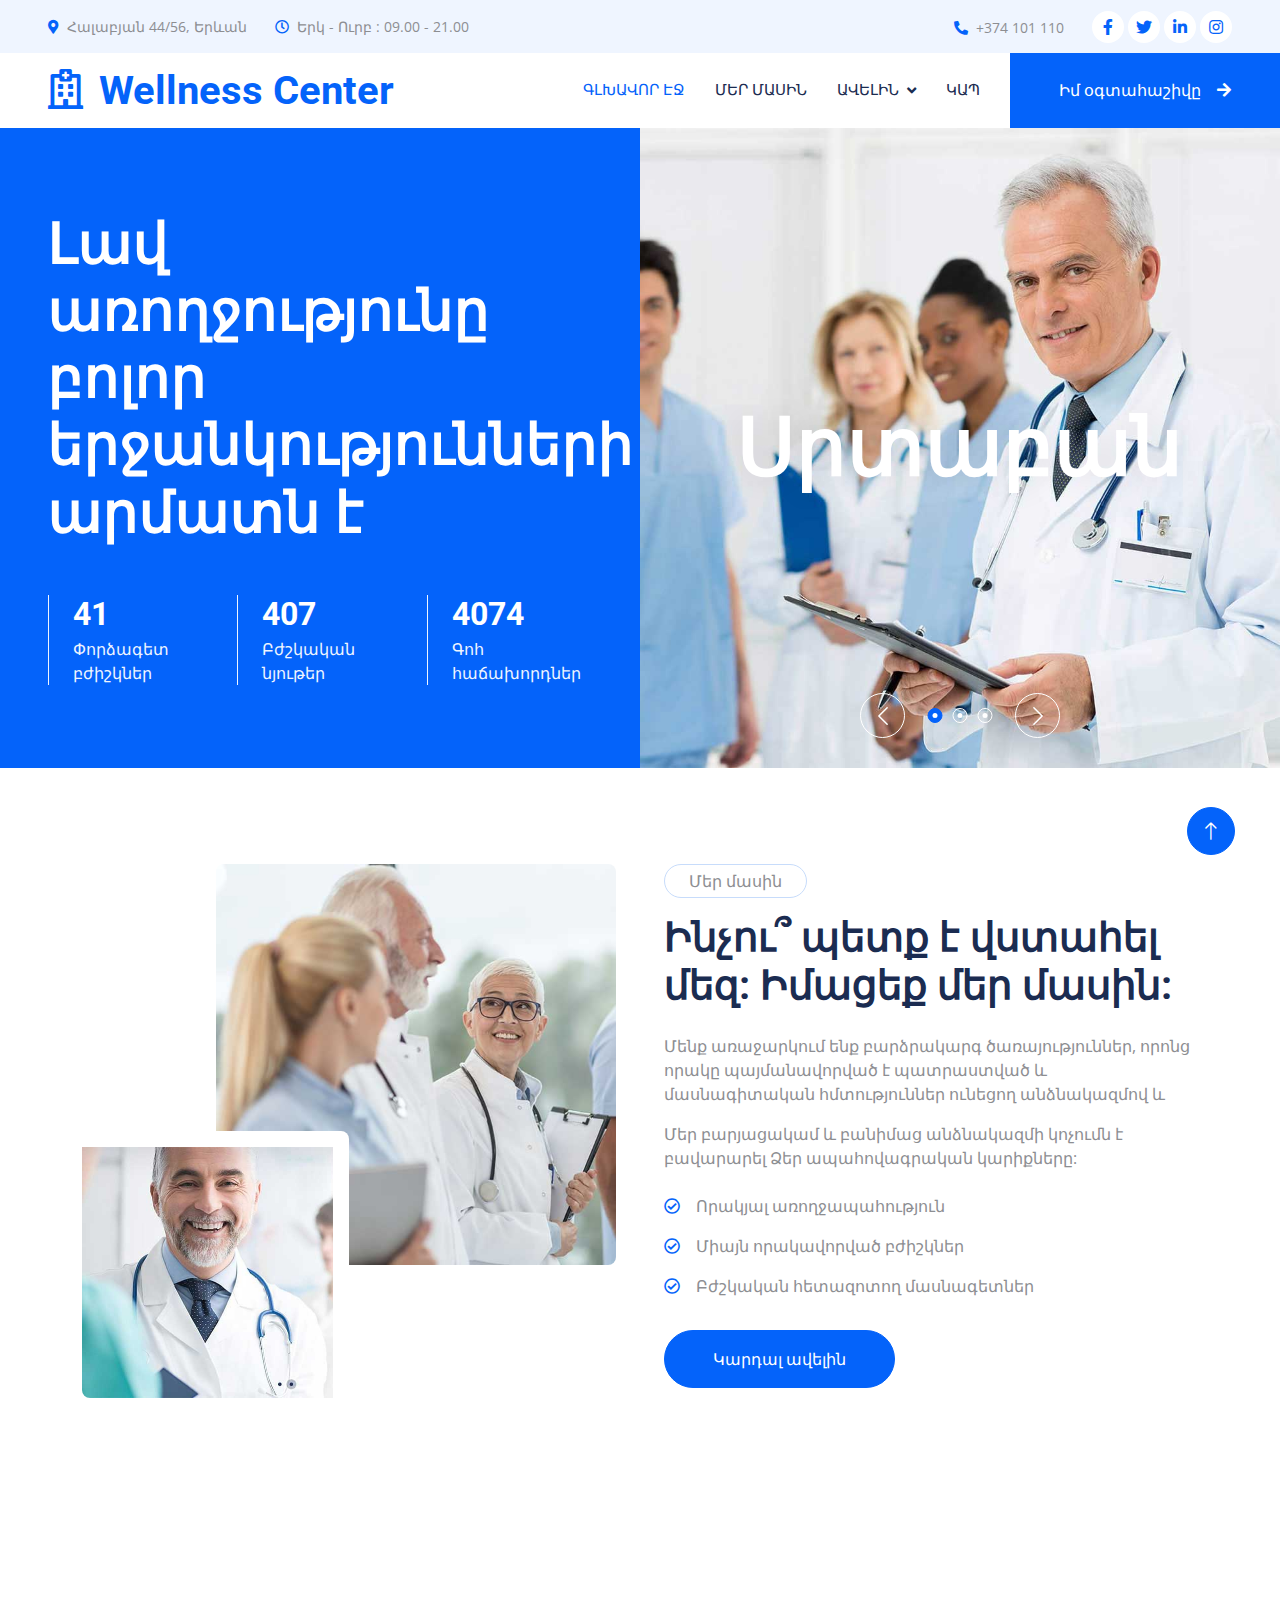
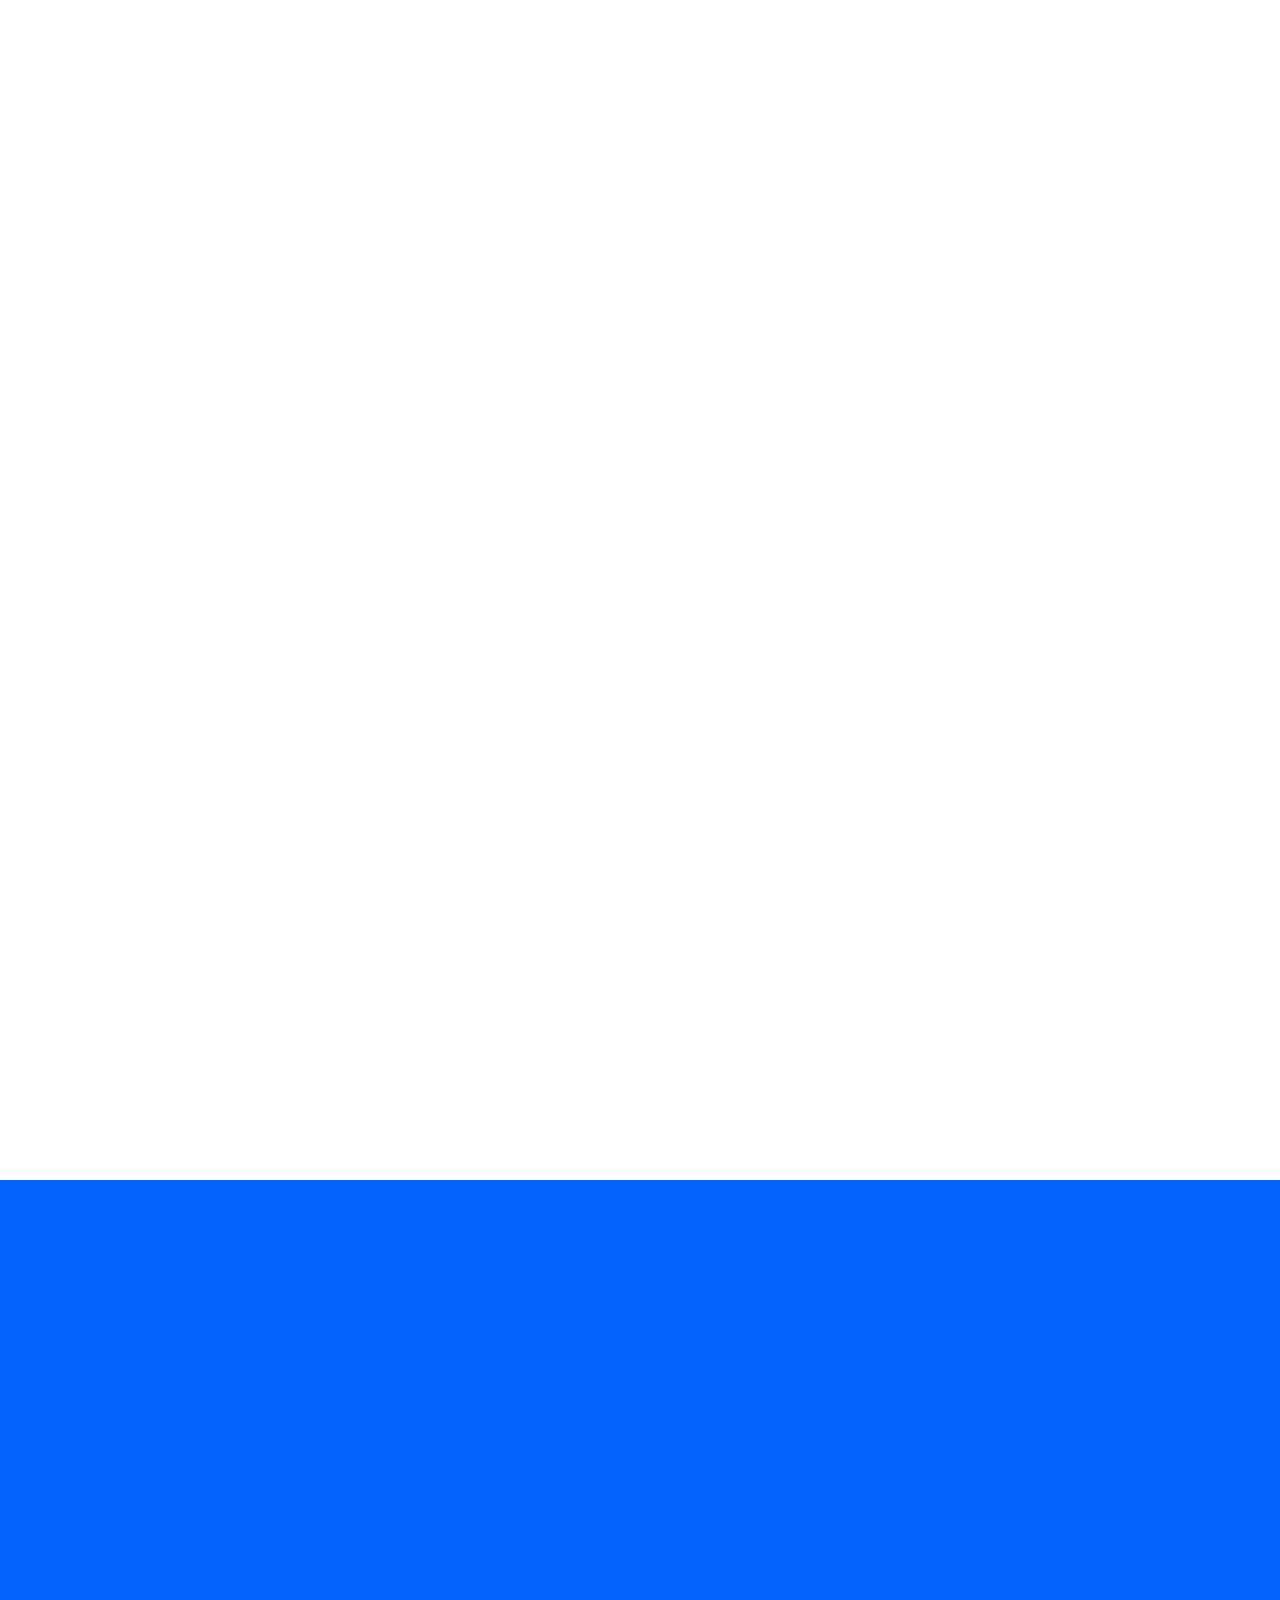
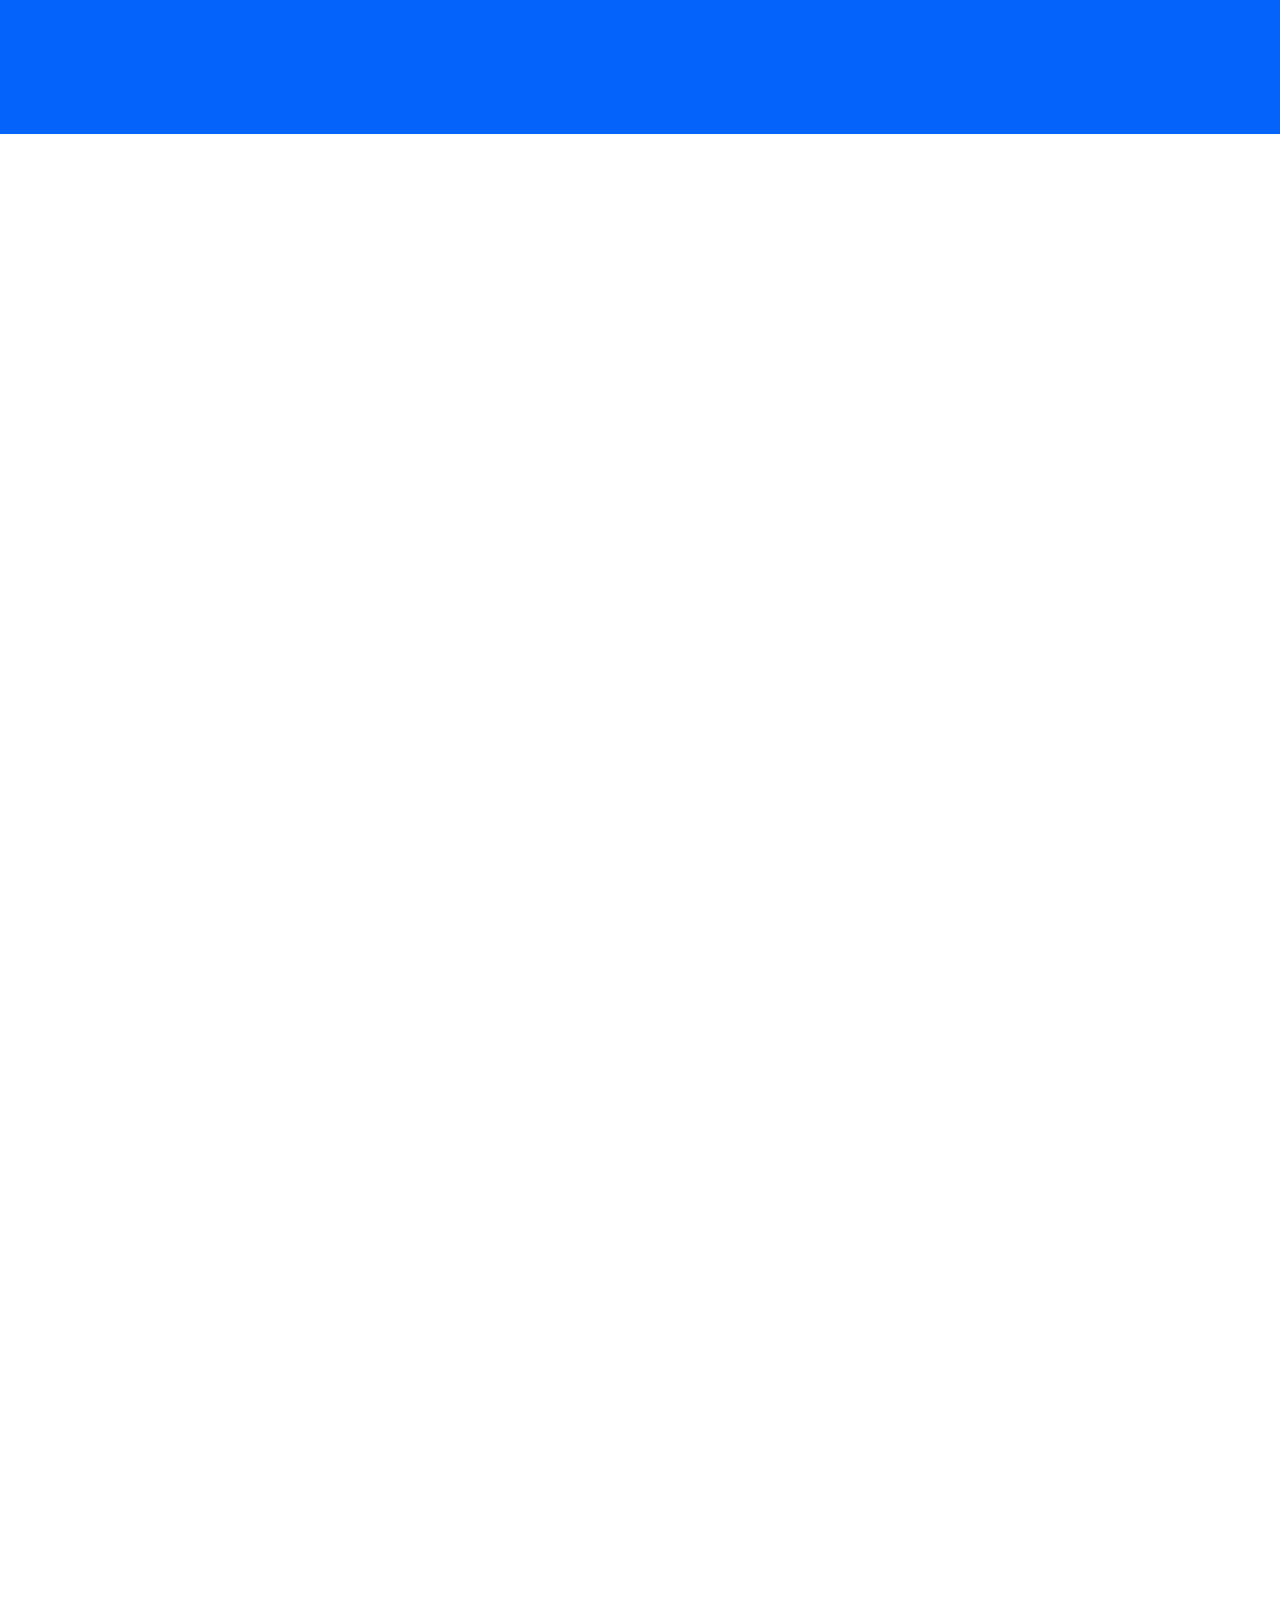
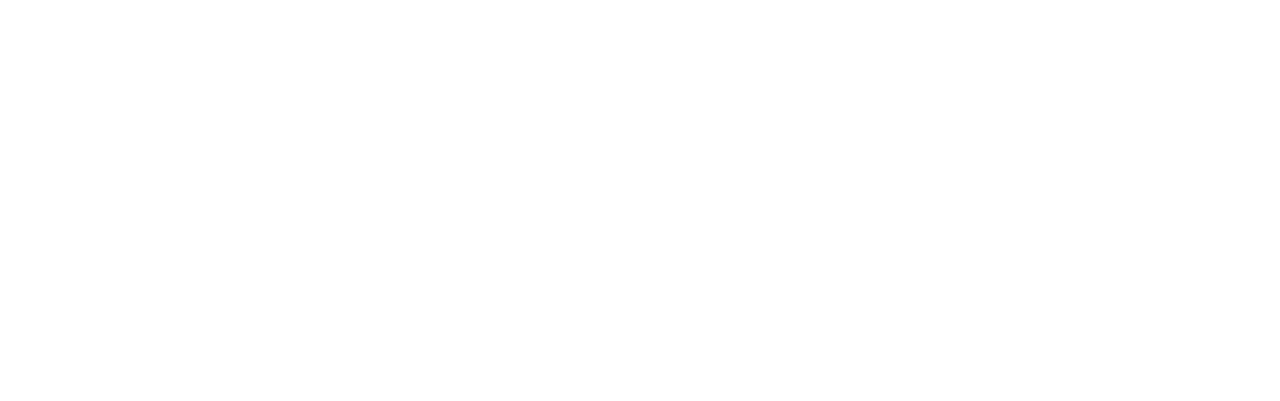
<file: index.html>
<!DOCTYPE html>
<html lang="en">

<head>
    <meta charset="utf-8">
    <title>Wellness Center</title>
    <meta content="width=device-width, initial-scale=1.0" name="viewport">
    <meta content="" name="keywords">
    <meta content="" name="description">

    <!-- Favicon -->
    <link href="img/favicon.ico" rel="icon">

    <!-- Google Web Fonts -->
    <link rel="preconnect" href="https://fonts.googleapis.com">
    <link rel="preconnect" href="https://fonts.gstatic.com" crossorigin>
    <link href="https://fonts.googleapis.com/css2?family=Open+Sans:wght@400;500&family=Roboto:wght@500;700;900&display=swap" rel="stylesheet"> 

    <!-- Icon Font Stylesheet -->
    <link href="https://cdnjs.cloudflare.com/ajax/libs/font-awesome/5.10.0/css/all.min.css" rel="stylesheet">
    <link href="https://cdn.jsdelivr.net/npm/bootstrap-icons@1.4.1/font/bootstrap-icons.css" rel="stylesheet">

    <!-- Libraries Stylesheet -->
    <link href="lib/animate/animate.min.css" rel="stylesheet">
    <link href="lib/owlcarousel/assets/owl.carousel.min.css" rel="stylesheet">
    <link href="lib/tempusdominus/css/tempusdominus-bootstrap-4.min.css" rel="stylesheet" />

    <!-- Customized Bootstrap Stylesheet -->
    <link href="css/bootstrap.min.css" rel="stylesheet">

    <!-- Template Stylesheet -->
    <link href="css/style.css" rel="stylesheet">
</head>

<body>
    <!-- Spinner Start -->
    <div id="spinner" class="show bg-white position-fixed translate-middle w-100 vh-100 top-50 start-50 d-flex align-items-center justify-content-center">
        <div class="spinner-grow text-primary" style="width: 3rem; height: 3rem;" role="status">
            <span class="sr-only">Loading...</span>
        </div>
    </div>
    <!-- Spinner End -->


    <!-- Topbar Start -->
    <div class="container-fluid bg-light p-0 wow fadeIn" data-wow-delay="0.1s">
        <div class="row gx-0 d-none d-lg-flex">
            <div class="col-lg-7 px-5 text-start">
                <div class="h-100 d-inline-flex align-items-center py-3 me-4">
                    <small class="fa fa-map-marker-alt text-primary me-2"></small>
                    <small>Հալաբյան 44/56, Երևան </small>
                </div>
                <div class="h-100 d-inline-flex align-items-center py-3">
                    <small class="far fa-clock text-primary me-2"></small>
                    <small>Երկ - Ուրբ : 09.00  - 21.00 </small>
                </div>
            </div>
            <div class="col-lg-5 px-5 text-end">
                <div class="h-100 d-inline-flex align-items-center py-3 me-4">  
                    <small class="fa fa-phone-alt text-primary me-2"></small>
                    <small>+374 101 110</small>
                </div>
                <div class="h-100 d-inline-flex align-items-center">
                    <a class="btn btn-sm-square rounded-circle bg-white text-primary me-1" href=""><i class="fab fa-facebook-f"></i></a>
                    <a class="btn btn-sm-square rounded-circle bg-white text-primary me-1" href=""><i class="fab fa-twitter"></i></a>
                    <a class="btn btn-sm-square rounded-circle bg-white text-primary me-1" href=""><i class="fab fa-linkedin-in"></i></a>
                    <a class="btn btn-sm-square rounded-circle bg-white text-primary me-0" href=""><i class="fab fa-instagram"></i></a>
                </div>
            </div>
        </div>
    </div>
    <!-- Topbar End -->


    <!-- Navbar Start -->
    <nav class="navbar navbar-expand-lg bg-white navbar-light sticky-top p-0 wow fadeIn" data-wow-delay="0.1s">
        <a href="index.html" class="navbar-brand d-flex align-items-center px-4 px-lg-5">
            <h1 class="m-0 text-primary"><i class="far fa-hospital me-3"></i>Wellness Center</h1>
        </a>
        <button type="button" class="navbar-toggler me-4" data-bs-toggle="collapse" data-bs-target="#navbarCollapse">
            <span class="navbar-toggler-icon"></span>
        </button>
        <div class="collapse navbar-collapse" id="navbarCollapse">
            <div class="navbar-nav ms-auto p-4 p-lg-0">
                <a href="index.html" class="nav-item nav-link active">Գլխավոր էջ</a>
                <a href="about.html" class="nav-item nav-link">Մեր մասին</a>
                <div class="nav-item dropdown">
                    <a href="#" class="nav-link dropdown-toggle" data-bs-toggle="dropdown">Ավելին</a>
                    <div class="dropdown-menu rounded-0 rounded-bottom m-0">
                        <a href="feature.html" class="dropdown-item">Նկարագրություն</a>
                        <a href="team.html" class="dropdown-item">Մեր բժիշկները</a>
                        <a href="appointment.html" class="dropdown-item">Հերթագրում</a>
                        <a href="testimonial.html" class="dropdown-item">Կարծիքներ</a>
                        <a href="404.html" class="dropdown-item">404 էջ</a>
                       
                    </div>
                </div>
                <a href="contact.html" class="nav-item nav-link">Կապ</a>
            </div>
            <a href="account.php" class="btn btn-primary rounded-0 py-4 px-lg-5 d-none d-lg-block">Իմ օգտահաշիվը<i class="fa fa-arrow-right ms-3"></i></a>
        </div>
    </nav>
    <!-- Navbar End -->


    <!-- Header Start -->
    <div class="container-fluid header bg-primary p-0 mb-5">
        <div class="row g-0 align-items-center flex-column-reverse flex-lg-row">
            <div class="col-lg-6 p-5 wow fadeIn" data-wow-delay="0.1s">
                <h1 class="display-4 text-white mb-5">Լավ առողջությունը բոլոր երջանկությունների արմատն է</h1>
                <div class="row g-4">
                    <div class="col-sm-4">
                        <div class="border-start border-light ps-4">
                            <h2 class="text-white mb-1" data-toggle="counter-up">123</h2>
                            <p class="text-light mb-0">Փորձագետ բժիշկներ</p>
                        </div>
                    </div>
                    <div class="col-sm-4">
                        <div class="border-start border-light ps-4">
                            <h2 class="text-white mb-1" data-toggle="counter-up">1234</h2>
                            <p class="text-light mb-0">Բժշկական նյութեր</p>
                        </div>
                    </div>
                    <div class="col-sm-4">
                        <div class="border-start border-light ps-4">
                            <h2 class="text-white mb-1" data-toggle="counter-up">12345</h2>
                            <p class="text-light mb-0">Գոհ հաճախորդներ</p>
                        </div>
                    </div>
                </div>
            </div>
            <div class="col-lg-6 wow fadeIn" data-wow-delay="0.5s">
                <div class="owl-carousel header-carousel">
                    <div class="owl-carousel-item position-relative">
                        <img class="img-fluid" src="img/carousel-1.jpg" alt="">
                        <div class="owl-carousel-text">
                            <h3 class="display-1 text-white mb-0">Սրտաբան</h3>
                        </div>
                    </div>
                    <div class="owl-carousel-item position-relative">
                        <img class="img-fluid" src="img/carousel-2.jpg" alt="">
                        <div class="owl-carousel-text">
                            <p class="display-1 text-white mb-0">Նյարդաբան</p>
                        </div>
                    </div>
                    <div class="owl-carousel-item position-relative">
                        <img class="img-fluid" src="img/carousel-3.jpg" alt="">
                        <div class="owl-carousel-text">
                            <p class="display-1 text-white mb-0">Թոքային</p>
                        </div>
                    </div>
                </div>
            </div>
        </div>
    </div>
    <!-- Header End -->


    <!-- About Start -->
    <div class="container-xxl py-5">
        <div class="container">
            <div class="row g-5">
                <div class="col-lg-6 wow fadeIn" data-wow-delay="0.1s">
                    <div class="d-flex flex-column">
                        <img class="img-fluid rounded w-75 align-self-end" src="img/about-1.jpg" alt="">
                        <img class="img-fluid rounded w-50 bg-white pt-3 pe-3" src="img/about-2.jpg" alt="" style="margin-top: -25%;">
                    </div>
                </div>
                <div class="col-lg-6 wow fadeIn" data-wow-delay="0.5s">
                    <p class="d-inline-block border rounded-pill py-1 px-4">Մեր մասին</p>
                    <h1 class="mb-4">Ինչու՞ պետք է վստահել մեզ: Իմացեք մեր մասին:</h1>
                    <p>Մենք առաջարկում ենք բարձրակարգ ծառայություններ, որոնց որակը պայմանավորված է պատրաստված և մասնագիտական հմտություններ ունեցող անձնակազմով և</p>
                    <p class="mb-4"> Մեր բարյացակամ և բանիմաց անձնակազմի կոչումն է բավարարել Ձեր ապահովագրական կարիքները:</p>
                    <p><i class="far fa-check-circle text-primary me-3"></i>Որակյալ առողջապահություն</p>
                    <p><i class="far fa-check-circle text-primary me-3"></i>Միայն որակավորված բժիշկներ</p>
                    <p><i class="far fa-check-circle text-primary me-3"></i>Բժշկական հետազոտող մասնագետներ</p>
                    <a class="btn btn-primary rounded-pill py-3 px-5 mt-3" href="">Կարդալ ավելին</a>
                </div>
            </div>
        </div>
    </div>
    <!-- About End -->


    <!-- Service Start -->
    <div class="container-xxl py-5">
        <div class="container">
            <div class="text-center mx-auto mb-5 wow fadeInUp" data-wow-delay="0.1s" style="max-width: 600px;">
                <p class="d-inline-block border rounded-pill py-1 px-4">Ծառայություններ</p>
                <h1>Առողջապահական լուծումներ</h1>
            </div>
            <div class="row g-4">
                <div class="col-lg-4 col-md-6 wow fadeInUp" data-wow-delay="0.1s">
                    <div class="service-item bg-light rounded h-100 p-5">
                        <div class="d-inline-flex align-items-center justify-content-center bg-white rounded-circle mb-4" style="width: 65px; height: 65px;">
                            <i class="fa fa-heartbeat text-primary fs-4"></i>
                        </div>
                        <h4 class="mb-3">Սրտաբանություն</h4>
                        <p class="mb-4">Պոլիկլինիկայի հավաքագրված անձանց համար առաջնային խորհրդատվությունը և բուժումն իրականացվում է անվճար, գործիքային հետազոտությունները, բացի էլեկտրասրտագրությունից իրականացվում են 20% զեղչով:</p>
                        <a class="btn" href=""><i class="fa fa-plus text-primary me-3"></i>Կարդալ ավելին</a>
                    </div>
                </div>
                <div class="col-lg-4 col-md-6 wow fadeInUp" data-wow-delay="0.3s">
                    <div class="service-item bg-light rounded h-100 p-5">
                        <div class="d-inline-flex align-items-center justify-content-center bg-white rounded-circle mb-4" style="width: 65px; height: 65px;">
                            <i class="fa fa-x-ray text-primary fs-4"></i>
                        </div>
                        <h4 class="mb-3">Ատամնաբուժություն</h4>
                        <p class="mb-4">Պոլիկլինիկայի հավաքագրված անձանց համար առաջնային խորհրդատվությունը և բուժումն իրականացվում է անվճար, գործիքային հետազոտությունները, բացի էլեկտրասրտագրությունից իրականացվում են 20% զեղչով:</p>
                        <a class="btn" href=""><i class="fa fa-plus text-primary me-3"></i>Կարդալ ավելին</a>
                    </div>
                </div>
                <div class="col-lg-4 col-md-6 wow fadeInUp" data-wow-delay="0.5s">
                    <div class="service-item bg-light rounded h-100 p-5">
                        <div class="d-inline-flex align-items-center justify-content-center bg-white rounded-circle mb-4" style="width: 65px; height: 65px;">
                            <i class="fa fa-brain text-primary fs-4"></i>
                        </div>
                        <h4 class="mb-3">Նյարդաբանություն</h4>
                        <p class="mb-4">Պոլիկլինիկայի հավաքագրված անձանց համար առաջնային խորհրդատվությունը և բուժումն իրականացվում է անվճար, գործիքային հետազոտությունները, բացի էլեկտրասրտագրությունից իրականացվում են 20% զեղչով:</p>
                        <a class="btn" href=""><i class="fa fa-plus text-primary me-3"></i>Կարդալ ավելին</a>
                    </div>
                </div>
                <div class="col-lg-4 col-md-6 wow fadeInUp" data-wow-delay="0.1s">
                    <div class="service-item bg-light rounded h-100 p-5">
                        <div class="d-inline-flex align-items-center justify-content-center bg-white rounded-circle mb-4" style="width: 65px; height: 65px;">
                            <i class="fa fa-wheelchair text-primary fs-4"></i>
                        </div>
                        <h4 class="mb-3">Օրթոպեդիա</h4>
                        <p class="mb-4">Պոլիկլինիկայի հավաքագրված անձանց համար առաջնային խորհրդատվությունը և բուժումն իրականացվում է անվճար, գործիքային հետազոտությունները, բացի էլեկտրասրտագրությունից իրականացվում են 20% զեղչով:</p>
                        <a class="btn" href=""><i class="fa fa-plus text-primary me-3"></i>Կարդալ ավելին</a>
                    </div>
                </div>
                <div class="col-lg-4 col-md-6 wow fadeInUp" data-wow-delay="0.3s">
                    <div class="service-item bg-light rounded h-100 p-5">
                        <div class="d-inline-flex align-items-center justify-content-center bg-white rounded-circle mb-4" style="width: 65px; height: 65px;">
                            <i class="fa fa-tooth text-primary fs-4"></i>
                        </div>
                        <h4 class="mb-3">Ատամնաբուժություն</h4>
                        <p class="mb-4">Պոլիկլինիկայի հավաքագրված անձանց համար առաջնային խորհրդատվությունը և բուժումն իրականացվում է անվճար, գործիքային հետազոտությունները, բացի էլեկտրասրտագրությունից իրականացվում են 20% զեղչով:</p>
                        <a class="btn" href=""><i class="fa fa-plus text-primary me-3"></i>Կարդալ ավելին</a>
                    </div>
                </div>
                <div class="col-lg-4 col-md-6 wow fadeInUp" data-wow-delay="0.5s">
                    <div class="service-item bg-light rounded h-100 p-5">
                        <div class="d-inline-flex align-items-center justify-content-center bg-white rounded-circle mb-4" style="width: 65px; height: 65px;">
                            <i class="fa fa-vials text-primary fs-4"></i>
                        </div>
                        <h4 class="mb-3">Լաբորատորիա</h4>
                        <p class="mb-4">Պոլիկլինիկայի հավաքագրված անձանց համար առաջնային խորհրդատվությունը և բուժումն իրականացվում է անվճար, գործիքային հետազոտությունները, բացի էլեկտրասրտագրությունից իրականացվում են 20% զեղչով:</p>
                        <a class="btn" href=""><i class="fa fa-plus text-primary me-3"></i>Կարդալ ավելին</a>
                    </div>
                </div>
            </div>
        </div>
    </div>
    <!-- Service End -->


    <!-- Feature Start -->
    <div class="container-fluid bg-primary overflow-hidden my-5 px-lg-0">
        <div class="container feature px-lg-0">
            <div class="row g-0 mx-lg-0">
                <div class="col-lg-6 feature-text py-5 wow fadeIn" data-wow-delay="0.1s">
                    <div class="p-lg-5 ps-lg-0">
                        <p class="d-inline-block border rounded-pill text-light py-1 px-4">Նկարագրություն</p>
                        <h1 class="text-white mb-4">Ինչու՞ ընտրել մեզ</h1>
                        <p class="text-white mb-4 pb-2">Մենք առաջարկում ենք բարձրակարգ ծառայություններ, որոնց որակը պայմանավորված է պատրաստված և մասնագիտական հմտություններ ունեցող անձնակազմով</p>
                        <div class="row g-4">
                            <div class="col-6">
                                <div class="d-flex align-items-center">
                                    <div class="d-flex flex-shrink-0 align-items-center justify-content-center rounded-circle bg-light" style="width: 55px; height: 55px;">
                                        <i class="fa fa-user-md text-primary"></i>
                                    </div>
                                    <div class="ms-4">
                                        <p class="text-white mb-2">Փորձ</p>
                                        <h5 class="text-white mb-0">Բժիշկներ</h5>
                                    </div>
                                </div>
                            </div>
                            <div class="col-6">
                                <div class="d-flex align-items-center">
                                    <div class="d-flex flex-shrink-0 align-items-center justify-content-center rounded-circle bg-light" style="width: 55px; height: 55px;">
                                        <i class="fa fa-check text-primary"></i>
                                    </div>
                                    <div class="ms-4">
                                        <p class="text-white mb-2">Որակ</p>
                                        <h5 class="text-white mb-0">Ծառայություններ</h5>
                                    </div>
                                </div>
                            </div>
                            <div class="col-6">
                                <div class="d-flex align-items-center">
                                    <div class="d-flex flex-shrink-0 align-items-center justify-content-center rounded-circle bg-light" style="width: 55px; height: 55px;">
                                        <i class="fa fa-comment-medical text-primary"></i>
                                    </div>
                                    <div class="ms-4">
                                        <p class="text-white mb-2">Դրական</p>
                                        <h5 class="text-white mb-0">Խորհրդներ</h5>
                                    </div>
                                </div>
                            </div>
                            <div class="col-6">
                                <div class="d-flex align-items-center">
                                    <div class="d-flex flex-shrink-0 align-items-center justify-content-center rounded-circle bg-light" style="width: 55px; height: 55px;">
                                        <i class="fa fa-headphones text-primary"></i>
                                    </div>
                                    <div class="ms-4">
                                        <p class="text-white mb-2">24 Ժամ</p>
                                        <h5 class="text-white mb-0">Աջակցություն</h5>
                                    </div>
                                </div>
                            </div>
                        </div>
                    </div>
                </div>
                <div class="col-lg-6 pe-lg-0 wow fadeIn" data-wow-delay="0.5s" style="min-height: 400px;">
                    <div class="position-relative h-100">
                        <img class="position-absolute img-fluid w-100 h-100" src="img/feature.jpg" style="object-fit: cover;" alt="">
                    </div>
                </div>
            </div>
        </div>
    </div>
    <!-- Feature End -->


    <!-- Team Start -->
    <div class="container-xxl py-5">
        <div class="container">
            <div class="text-center mx-auto mb-5 wow fadeInUp" data-wow-delay="0.1s" style="max-width: 600px;">
                <p class="d-inline-block border rounded-pill py-1 px-4">Բժիշկներ</p>
                <h1>Մեր փորձառու բժիշկները</h1>
            </div>
            <div class="row g-4">
                <div class="col-lg-3 col-md-6 wow fadeInUp" data-wow-delay="0.1s">
                    <div class="team-item position-relative rounded overflow-hidden">
                        <div class="overflow-hidden">
                            <img class="img-fluid" src="img/team-1.jpg" alt="">
                        </div>
                        <div class="team-text bg-light text-center p-4">
                            <h5>Բժշկի անունը</h5>
                            <p class="text-primary">Բաժին</p>
                            <div class="team-social text-center">
                                <a class="btn btn-square" href=""><i class="fab fa-facebook-f"></i></a>
                                <a class="btn btn-square" href=""><i class="fab fa-twitter"></i></a>
                                <a class="btn btn-square" href=""><i class="fab fa-instagram"></i></a>
                            </div>
                        </div>
                    </div>
                </div>
                <div class="col-lg-3 col-md-6 wow fadeInUp" data-wow-delay="0.3s">
                    <div class="team-item position-relative rounded overflow-hidden">
                        <div class="overflow-hidden">
                            <img class="img-fluid" src="img/team-2.jpg" alt="">
                        </div>
                        <div class="team-text bg-light text-center p-4">
                            <h5>Բժշկի անունը</h5>
                            <p class="text-primary">Բաժին</p>
                            <div class="team-social text-center">
                                <a class="btn btn-square" href=""><i class="fab fa-facebook-f"></i></a>
                                <a class="btn btn-square" href=""><i class="fab fa-twitter"></i></a>
                                <a class="btn btn-square" href=""><i class="fab fa-instagram"></i></a>
                            </div>
                        </div>
                    </div>
                </div>
                <div class="col-lg-3 col-md-6 wow fadeInUp" data-wow-delay="0.5s">
                    <div class="team-item position-relative rounded overflow-hidden">
                        <div class="overflow-hidden">
                            <img class="img-fluid" src="img/team-3.jpg" alt="">
                        </div>
                        <div class="team-text bg-light text-center p-4">
                            <h5>Բժշկի անունը</h5>
                            <p class="text-primary">Բաժին</p>
                            <div class="team-social text-center">
                                <a class="btn btn-square" href=""><i class="fab fa-facebook-f"></i></a>
                                <a class="btn btn-square" href=""><i class="fab fa-twitter"></i></a>
                                <a class="btn btn-square" href=""><i class="fab fa-instagram"></i></a>
                            </div>
                        </div>
                    </div>
                </div>
                <div class="col-lg-3 col-md-6 wow fadeInUp" data-wow-delay="0.7s">
                    <div class="team-item position-relative rounded overflow-hidden">
                        <div class="overflow-hidden">
                            <img class="img-fluid" src="img/team-4.jpg" alt="">
                        </div>
                        <div class="team-text bg-light text-center p-4">
                            <h5>Բժշկի անունը</h5>
                            <p class="text-primary">Բաժին</p>
                            <div class="team-social text-center">
                                <a class="btn btn-square" href=""><i class="fab fa-facebook-f"></i></a>
                                <a class="btn btn-square" href=""><i class="fab fa-twitter"></i></a>
                                <a class="btn btn-square" href=""><i class="fab fa-instagram"></i></a>
                            </div>
                        </div>
                    </div>
                </div>
            </div>
        </div>
    </div>
    <!-- Team End -->


   


    <!-- Testimonial Start -->
    <div class="container-xxl py-5">
        <div class="container">
            <div class="text-center mx-auto mb-5 wow fadeInUp" data-wow-delay="0.1s" style="max-width: 600px;">
                <p class="d-inline-block border rounded-pill py-1 px-4">Կարծիքներ</p>
                <h1>Ինչ են ասում մեր հիվանդները:</h1>
            </div>
            <div class="owl-carousel testimonial-carousel wow fadeInUp" data-wow-delay="0.1s">
                <div class="testimonial-item text-center">
                    <img class="img-fluid bg-light rounded-circle p-2 mx-auto mb-4" src="img/testimonial-1.jpg" style="width: 100px; height: 100px;">
                    <div class="testimonial-text rounded text-center p-4">
                        <p>Բարեւ Ձեզ! Ես ուզում էի մի քանի խոսք ասել ի պաշտպանություն բժիշկ Իսաևի կլինիկայի վերականգնողական կենտրոնի: Նախ, այնտեղ անձնակազմի նկատմամբ վերաբերմունքը հետևյալն է.</p>
                        <h5 class="mb-1">ՀԻվանդի անուն</h5>
                        <span class="fst-italic">Մասնագիտություն</span>
                    </div>
                </div>
                <div class="testimonial-item text-center">
                    <img class="img-fluid bg-light rounded-circle p-2 mx-auto mb-4" src="img/testimonial-2.jpg" style="width: 100px; height: 100px;">
                    <div class="testimonial-text rounded text-center p-4">
                        <p>Բժիշկը շատ լավն է, ընկերասեր և պրոֆեսիոնալ։ Նա ինձ ուղղորդող հարցեր տվեց, լսեց,
                            հանգիստ բացատրել է ախտորոշումը և նշանակել բուժում։</p>
                        <h5 class="mb-1">ՀԻվանդի անուն</h5>
                        <span class="fst-italic">Մասնագիտություն</span>
                    </div>
                </div>
                <div class="testimonial-item text-center">
                    <img class="img-fluid bg-light rounded-circle p-2 mx-auto mb-4" src="img/testimonial-3.jpg" style="width: 100px; height: 100px;">
                    <div class="testimonial-text rounded text-center p-4">
                        <p>Հաճելի կլինիկա. Նարկոլոգներին տալիս եմ 4+, հոգեբան Անաստասիային՝ 5։ Իմ առաջին շփումից անցել է 1,5 տարի՝ ապրում եմ։
                            լավ կյանք. Խափանումները տեղի են ունենում, բայց հազվադեպ և ոչ ավելի, քան մեկ օր: Այժմ ես նախատեսում եմ ավելի հաճախ և ավելի հետևողական այցելել հոգեբանի` հավատում եմ երկարաժամկետ ռեմիսիայի</p>
                        <h5 class="mb-1">ՀԻվանդի անուն</h5>
                        <span class="fst-italic">Մասնագիտություն</span>
                    </div>
                </div>
            </div>
        </div>
    </div>
    <!-- Testimonial End -->


    <!-- Footer Start -->
    <div class="container-fluid bg-dark text-light footer mt-5 pt-5 wow fadeIn" data-wow-delay="0.1s">
        <div class="container py-5">
            <div class="row g-5">
                <div class="col-lg-3 col-md-6">
                    <h5 class="text-light mb-4">Հասցե</h5>
                    <p class="mb-2"><i class="fa fa-map-marker-alt me-3"></i> Հալաբյան 44/56, Երևան</p>
                    <p class="mb-2"><i class="fa fa-phone-alt me-3"></i>+374 101 010</p>
                    <p class="mb-2"><i class="fa fa-envelope me-3"></i>info@WellnessCenter.com</p>
                    <div class="d-flex pt-2">
                        <a class="btn btn-outline-light btn-social rounded-circle" href=""><i class="fab fa-twitter"></i></a>
                        <a class="btn btn-outline-light btn-social rounded-circle" href=""><i class="fab fa-facebook-f"></i></a>
                        <a class="btn btn-outline-light btn-social rounded-circle" href=""><i class="fab fa-youtube"></i></a>
                        <a class="btn btn-outline-light btn-social rounded-circle" href=""><i class="fab fa-linkedin-in"></i></a>
                    </div>
                </div>
                <div class="col-lg-3 col-md-6">
                    <h5 class="text-light mb-4">Ծառայություն</h5>
                    <a class="btn btn-link" href="">Սրտաբանություն</a>
                    <a class="btn btn-link" href="">Ատամնաբուժություն</a>
                    <a class="btn btn-link" href="">Նյարդաբանություն</a>
                    <a class="btn btn-link" href="">Օրթոպեդիա</a>
                    <a class="btn btn-link" href="">Լաբորատորիա</a>
                </div>
                <div class="col-lg-3 col-md-6">
                    <h5 class="text-light mb-4">Արագ հղումներ</h5>
                    <a class="btn btn-link" href="">Մեր մասին</a>
                    <a class="btn btn-link" href="">Կապ</a>
                    <a class="btn btn-link" href="">Մեր ծառայությունները</a>
                    <a class="btn btn-link" href="">Պայմաններ և դրույթներ</a>
                    <a class="btn btn-link" href="">Աջակցություն</a>
                </div>
                <div class="col-lg-3 col-md-6">
                    <h5 class="text-light mb-4">Տեղեկագիր</h5>
                    <p>Նոր Տարվան ընդառաջ, մեծ զեղչեր</p>
                    <div class="position-relative mx-auto" style="max-width: 400px;">
                        <a href="php/register.php"><button type="button" class="btn btn-primary py-2 position-absolute top-0 end-0 mt-2 me-2" id="signup">Գրանցվել հիմա</button></a>
                    </div>
                </div>
            </div>
        </div>
        <div class="container">
            <div class="copyright">
                <div class="row">
                    <div class="col-md-6 text-center text-md-start mb-3 mb-md-0">
                        &copy; <a class="border-bottom" href="#">Wellness Center</a>, Բոլոր իրավունքները պաշտպանված են.
                    </div>
                    
                </div>
            </div>
        </div>
    </div>
    <!-- Footer End -->


    <!-- Back to Top -->
    <a href="#" class="btn btn-lg btn-primary btn-lg-square rounded-circle back-to-top"><i class="bi bi-arrow-up"></i></a>

    <!-- JavaScript Libraries -->
    <script src="https://code.jquery.com/jquery-3.4.1.min.js"></script>
    <script src="https://cdn.jsdelivr.net/npm/bootstrap@5.0.0/dist/js/bootstrap.bundle.min.js"></script>
    <script src="lib/wow/wow.min.js"></script>
    <script src="lib/easing/easing.min.js"></script>
    <script src="lib/waypoints/waypoints.min.js"></script>
    <script src="lib/counterup/counterup.min.js"></script>
    <script src="lib/owlcarousel/owl.carousel.min.js"></script>
    <script src="lib/tempusdominus/js/moment.min.js"></script>
    <script src="lib/tempusdominus/js/moment-timezone.min.js"></script>
    <script src="lib/tempusdominus/js/tempusdominus-bootstrap-4.min.js"></script>

    <!-- Template Javascript -->
    <script src="js/main.js"></script>
    <script src="js/form.js"></script>
</body>

</html>
</file>
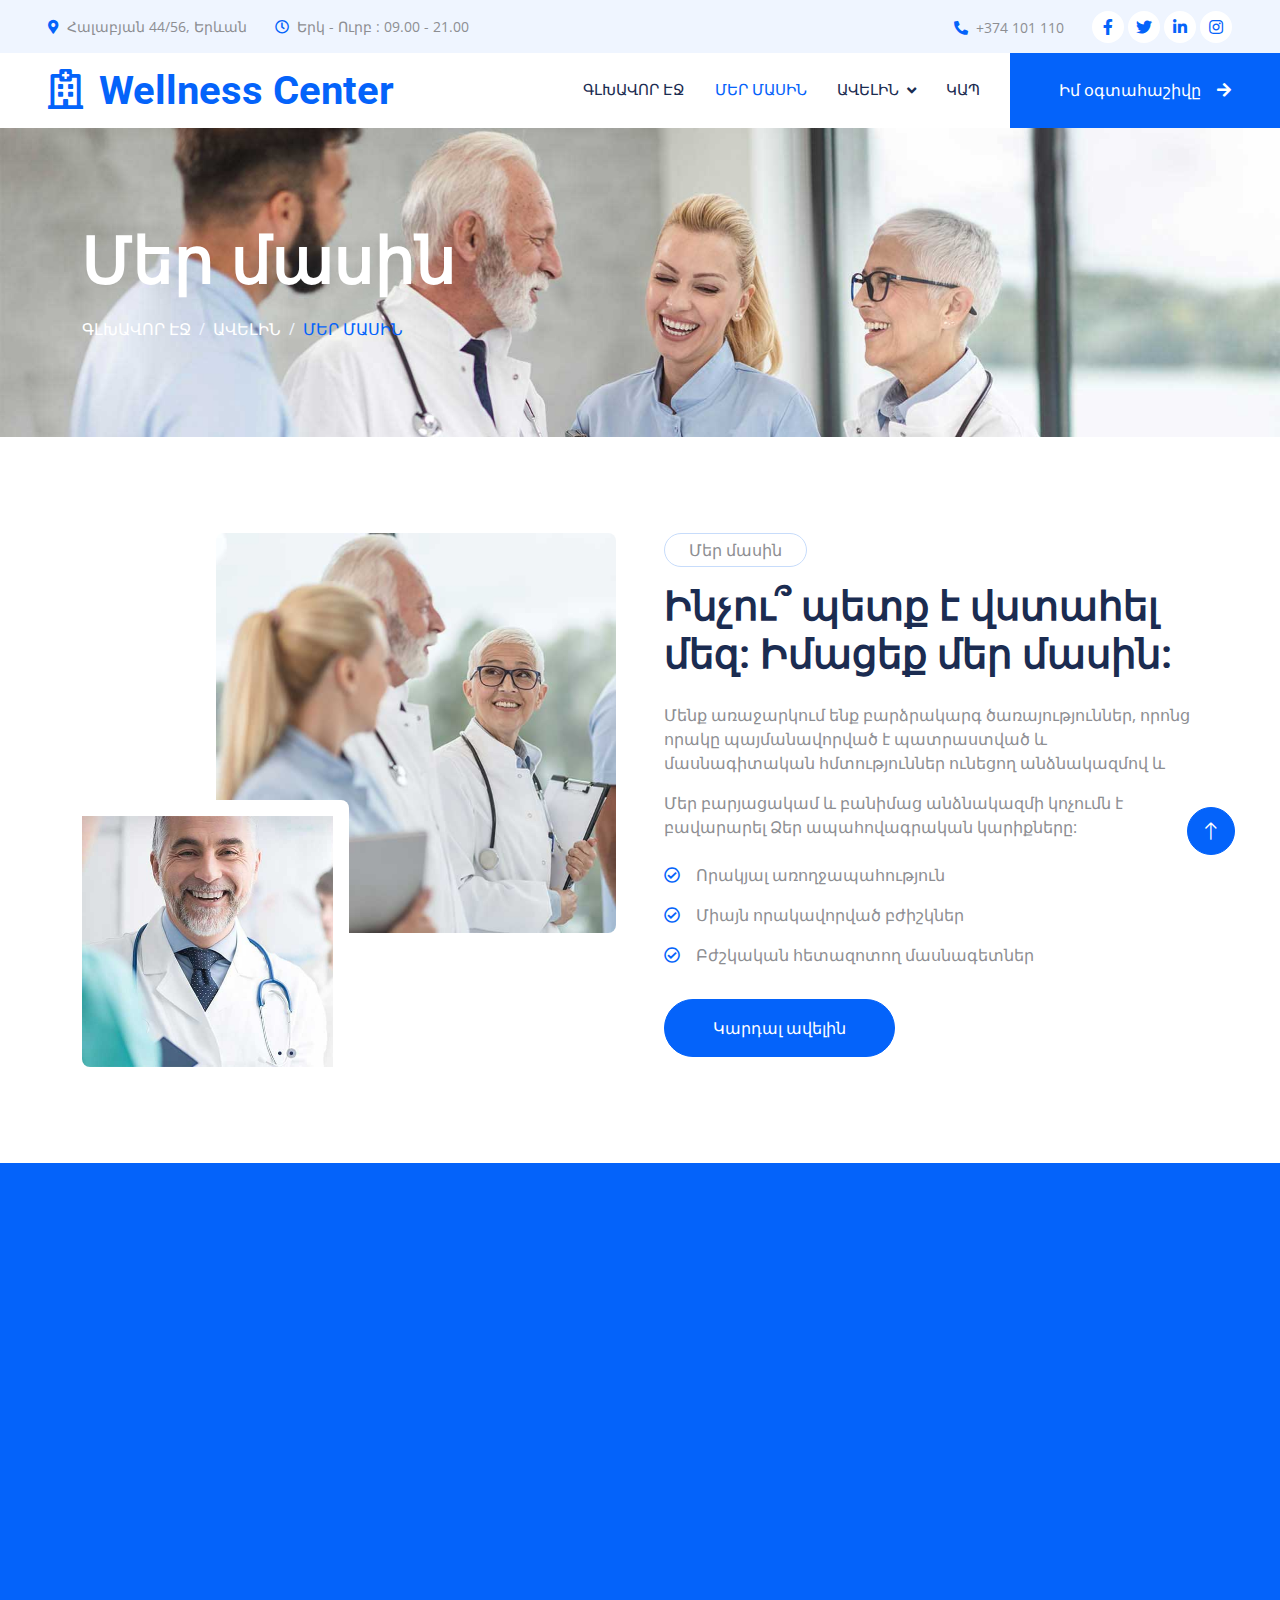
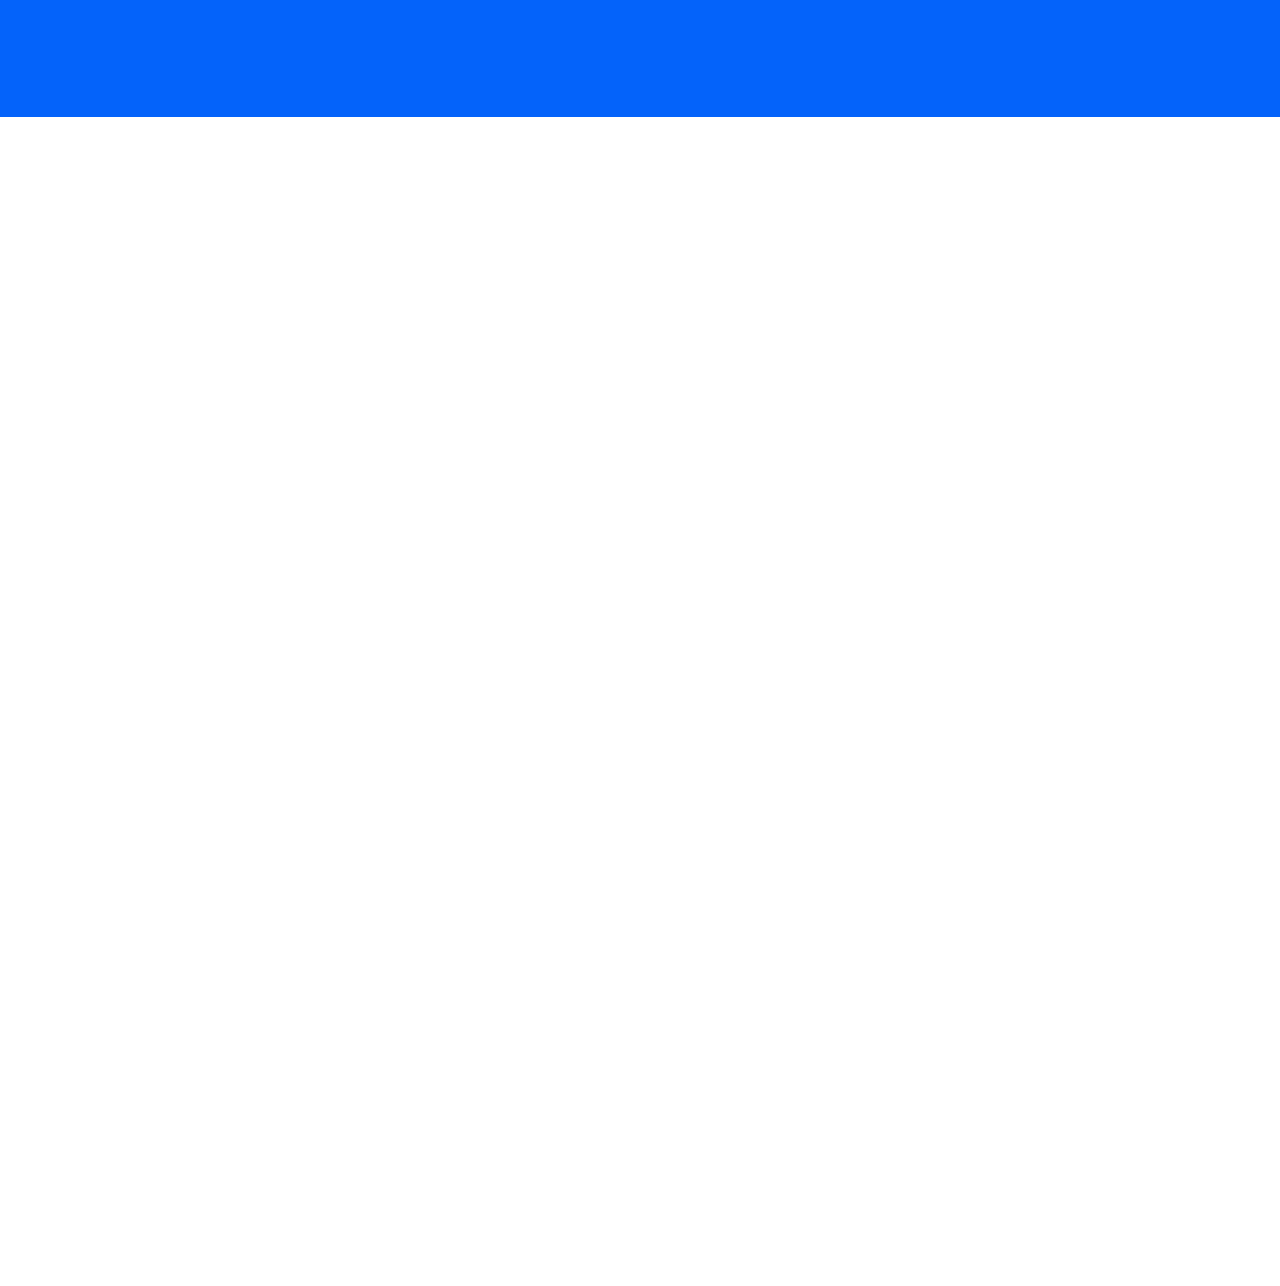
<file: about.html>
<!DOCTYPE html>
<html lang="en">

<head>
    <meta charset="utf-8">
    <title>Wellness Center</title>
    <meta content="width=device-width, initial-scale=1.0" name="viewport">
    <meta content="" name="keywords">
    <meta content="" name="description">

    <!-- Favicon -->
    <link href="img/favicon.ico" rel="icon">

    <!-- Google Web Fonts -->
    <link rel="preconnect" href="https://fonts.googleapis.com">
    <link rel="preconnect" href="https://fonts.gstatic.com" crossorigin>
    <link href="https://fonts.googleapis.com/css2?family=Open+Sans:wght@400;500&family=Roboto:wght@500;700;900&display=swap" rel="stylesheet"> 

    <!-- Icon Font Stylesheet -->
    <link href="https://cdnjs.cloudflare.com/ajax/libs/font-awesome/5.10.0/css/all.min.css" rel="stylesheet">
    <link href="https://cdn.jsdelivr.net/npm/bootstrap-icons@1.4.1/font/bootstrap-icons.css" rel="stylesheet">

    <!-- Libraries Stylesheet -->
    <link href="lib/animate/animate.min.css" rel="stylesheet">
    <link href="lib/owlcarousel/assets/owl.carousel.min.css" rel="stylesheet">
    <link href="lib/tempusdominus/css/tempusdominus-bootstrap-4.min.css" rel="stylesheet" />

    <!-- Customized Bootstrap Stylesheet -->
    <link href="css/bootstrap.min.css" rel="stylesheet">

    <!-- Template Stylesheet -->
    <link href="css/style.css" rel="stylesheet">
</head>

<body>
    <!-- Spinner Start -->
    <div id="spinner" class="show bg-white position-fixed translate-middle w-100 vh-100 top-50 start-50 d-flex align-items-center justify-content-center">
        <div class="spinner-grow text-primary" style="width: 3rem; height: 3rem;" role="status">
            <span class="sr-only">Loading...</span>
        </div>
    </div>
    <!-- Spinner End -->


    <!-- Topbar Start -->
    <div class="container-fluid bg-light p-0 wow fadeIn" data-wow-delay="0.1s">
        <div class="row gx-0 d-none d-lg-flex">
            <div class="col-lg-7 px-5 text-start">
                <div class="h-100 d-inline-flex align-items-center py-3 me-4">
                    <small class="fa fa-map-marker-alt text-primary me-2"></small>
                    <small>Հալաբյան 44/56, Երևան </small>
                </div>
                <div class="h-100 d-inline-flex align-items-center py-3">
                    <small class="far fa-clock text-primary me-2"></small>
                    <small>Երկ - Ուրբ : 09.00  - 21.00 </small>
                </div>
            </div>
            <div class="col-lg-5 px-5 text-end">
                <div class="h-100 d-inline-flex align-items-center py-3 me-4">  
                    <small class="fa fa-phone-alt text-primary me-2"></small>
                    <small>+374 101 110</small>
                </div>
                <div class="h-100 d-inline-flex align-items-center">
                    <a class="btn btn-sm-square rounded-circle bg-white text-primary me-1" href=""><i class="fab fa-facebook-f"></i></a>
                    <a class="btn btn-sm-square rounded-circle bg-white text-primary me-1" href=""><i class="fab fa-twitter"></i></a>
                    <a class="btn btn-sm-square rounded-circle bg-white text-primary me-1" href=""><i class="fab fa-linkedin-in"></i></a>
                    <a class="btn btn-sm-square rounded-circle bg-white text-primary me-0" href=""><i class="fab fa-instagram"></i></a>
                </div>
            </div>
        </div>
    </div>
    <!-- Topbar End -->


    <!-- Navbar Start -->
    <nav class="navbar navbar-expand-lg bg-white navbar-light sticky-top p-0 wow fadeIn" data-wow-delay="0.1s">
        <a href="index.html" class="navbar-brand d-flex align-items-center px-4 px-lg-5">
            <h1 class="m-0 text-primary"><i class="far fa-hospital me-3"></i>Wellness Center</h1>
        </a>
        <button type="button" class="navbar-toggler me-4" data-bs-toggle="collapse" data-bs-target="#navbarCollapse">
            <span class="navbar-toggler-icon"></span>
        </button>
        <div class="collapse navbar-collapse" id="navbarCollapse">
            <div class="navbar-nav ms-auto p-4 p-lg-0">
                <a href="index.html" class="nav-item nav-link ">Գլխավոր էջ</a>
                <a href="about.html" class="nav-item nav-link active">Մեր մասին</a>
                <div class="nav-item dropdown">
                    <a href="#" class="nav-link dropdown-toggle" data-bs-toggle="dropdown">Ավելին</a>
                    <div class="dropdown-menu rounded-0 rounded-bottom m-0">
                        <a href="feature.html" class="dropdown-item">Նկարագրություն</a>
                        <a href="team.html" class="dropdown-item">Մեր բժիշկները</a>
                        <a href="appointment.html" class="dropdown-item">Հերթագրում</a>
                        <a href="testimonial.html" class="dropdown-item">Կարծիքներ</a>
                        <a href="404.html" class="dropdown-item">404 էջ</a>
                        
                    </div>
                </div>
                <a href="contact.html" class="nav-item nav-link">Կապ</a>
            </div>
            <a href="account.php" class="btn btn-primary rounded-0 py-4 px-lg-5 d-none d-lg-block">Իմ օգտահաշիվը<i class="fa fa-arrow-right ms-3"></i></a>
        </div>
    </nav>
    <!-- Navbar End -->


    <!-- Page Header Start -->
    <div class="container-fluid page-header py-5 mb-5 wow fadeIn" data-wow-delay="0.1s">
        <div class="container py-5">
            <h1 class="display-3 text-white mb-3 animated slideInDown">Մեր մասին</h1>
            <nav aria-label="breadcrumb animated slideInDown">
                <ol class="breadcrumb text-uppercase mb-0">
                    <li class="breadcrumb-item"><a class="text-white" href="#">Գլխավոր էջ</a></li>
                    <li class="breadcrumb-item"><a class="text-white" href="#">Ավելին</a></li>
                    <li class="breadcrumb-item text-primary active" aria-current="page">Մեր մասին</li>
                </ol>
            </nav>
        </div>
    </div>
    <!-- Page Header End -->


    <!-- About Start -->
    <div class="container-xxl py-5">
        <div class="container">
            <div class="row g-5">
                <div class="col-lg-6 wow fadeIn" data-wow-delay="0.1s">
                    <div class="d-flex flex-column">
                        <img class="img-fluid rounded w-75 align-self-end" src="img/about-1.jpg" alt="">
                        <img class="img-fluid rounded w-50 bg-white pt-3 pe-3" src="img/about-2.jpg" alt="" style="margin-top: -25%;">
                    </div>
                </div>
                <div class="col-lg-6 wow fadeIn" data-wow-delay="0.5s">
                    <p class="d-inline-block border rounded-pill py-1 px-4">Մեր մասին</p>
                    <h1 class="mb-4">Ինչու՞ պետք է վստահել մեզ: Իմացեք մեր մասին:</h1>
                    <p>Մենք առաջարկում ենք բարձրակարգ ծառայություններ, որոնց որակը պայմանավորված է պատրաստված և մասնագիտական հմտություններ ունեցող անձնակազմով և</p>
                    <p class="mb-4"> Մեր բարյացակամ և բանիմաց անձնակազմի կոչումն է բավարարել Ձեր ապահովագրական կարիքները:</p>
                    <p><i class="far fa-check-circle text-primary me-3"></i>Որակյալ առողջապահություն</p>
                    <p><i class="far fa-check-circle text-primary me-3"></i>Միայն որակավորված բժիշկներ</p>
                    <p><i class="far fa-check-circle text-primary me-3"></i>Բժշկական հետազոտող մասնագետներ</p>
                    <a class="btn btn-primary rounded-pill py-3 px-5 mt-3" href="">Կարդալ ավելին</a>
                </div>
            </div>
        </div>
    </div>
    <!-- About End -->


    <!-- Feature Start -->
    <div class="container-fluid bg-primary overflow-hidden my-5 px-lg-0">
        <div class="container feature px-lg-0">
            <div class="row g-0 mx-lg-0">
                <div class="col-lg-6 feature-text py-5 wow fadeIn" data-wow-delay="0.1s">
                    <div class="p-lg-5 ps-lg-0">
                        <p class="d-inline-block border rounded-pill text-light py-1 px-4">Նկարագրություն</p>
                        <h1 class="text-white mb-4">Ինչու՞ ընտրել մեզ</h1>
                        <p class="text-white mb-4 pb-2">Մենք առաջարկում ենք բարձրակարգ ծառայություններ, որոնց որակը պայմանավորված է պատրաստված և մասնագիտական հմտություններ ունեցող անձնակազմով</p>
                        <div class="row g-4">
                            <div class="col-6">
                                <div class="d-flex align-items-center">
                                    <div class="d-flex flex-shrink-0 align-items-center justify-content-center rounded-circle bg-light" style="width: 55px; height: 55px;">
                                        <i class="fa fa-user-md text-primary"></i>
                                    </div>
                                    <div class="ms-4">
                                        <p class="text-white mb-2">Փորձ</p>
                                        <h5 class="text-white mb-0">Բժիշկներ</h5>
                                    </div>
                                </div>
                            </div>
                            <div class="col-6">
                                <div class="d-flex align-items-center">
                                    <div class="d-flex flex-shrink-0 align-items-center justify-content-center rounded-circle bg-light" style="width: 55px; height: 55px;">
                                        <i class="fa fa-check text-primary"></i>
                                    </div>
                                    <div class="ms-4">
                                        <p class="text-white mb-2">Որակ</p>
                                        <h5 class="text-white mb-0">Ծառայություններ</h5>
                                    </div>
                                </div>
                            </div>
                            <div class="col-6">
                                <div class="d-flex align-items-center">
                                    <div class="d-flex flex-shrink-0 align-items-center justify-content-center rounded-circle bg-light" style="width: 55px; height: 55px;">
                                        <i class="fa fa-comment-medical text-primary"></i>
                                    </div>
                                    <div class="ms-4">
                                        <p class="text-white mb-2">Դրական</p>
                                        <h5 class="text-white mb-0">Խորհրդներ</h5>
                                    </div>
                                </div>
                            </div>
                            <div class="col-6">
                                <div class="d-flex align-items-center">
                                    <div class="d-flex flex-shrink-0 align-items-center justify-content-center rounded-circle bg-light" style="width: 55px; height: 55px;">
                                        <i class="fa fa-headphones text-primary"></i>
                                    </div>
                                    <div class="ms-4">
                                        <p class="text-white mb-2">24 Ժամ</p>
                                        <h5 class="text-white mb-0">Աջակցություն</h5>
                                    </div>
                                </div>
                            </div>
                        </div>
                    </div>
                </div>
                <div class="col-lg-6 pe-lg-0 wow fadeIn" data-wow-delay="0.5s" style="min-height: 400px;">
                    <div class="position-relative h-100">
                        <img class="position-absolute img-fluid w-100 h-100" src="img/feature.jpg" style="object-fit: cover;" alt="">
                    </div>
                </div>
            </div>
        </div>
    </div>
    <!-- Feature End -->


    <!-- Team Start -->
    <div class="container-xxl py-5">
        <div class="container">
            <div class="text-center mx-auto mb-5 wow fadeInUp" data-wow-delay="0.1s" style="max-width: 600px;">
                <p class="d-inline-block border rounded-pill py-1 px-4">Բժիշկներ</p>
                <h1>Մեր փորձառու բժիշկները</h1>
            </div>
            <div class="row g-4">
                <div class="col-lg-3 col-md-6 wow fadeInUp" data-wow-delay="0.1s">
                    <div class="team-item position-relative rounded overflow-hidden">
                        <div class="overflow-hidden">
                            <img class="img-fluid" src="img/team-1.jpg" alt="">
                        </div>
                        <div class="team-text bg-light text-center p-4">
                            <h5>Բժշկի անունը</h5>
                            <p class="text-primary">Բաժին</p>
                            <div class="team-social text-center">
                                <a class="btn btn-square" href=""><i class="fab fa-facebook-f"></i></a>
                                <a class="btn btn-square" href=""><i class="fab fa-twitter"></i></a>
                                <a class="btn btn-square" href=""><i class="fab fa-instagram"></i></a>
                            </div>
                        </div>
                    </div>
                </div>
                <div class="col-lg-3 col-md-6 wow fadeInUp" data-wow-delay="0.3s">
                    <div class="team-item position-relative rounded overflow-hidden">
                        <div class="overflow-hidden">
                            <img class="img-fluid" src="img/team-2.jpg" alt="">
                        </div>
                        <div class="team-text bg-light text-center p-4">
                            <h5>Բժշկի անունը</h5>
                            <p class="text-primary">Բաժին</p>
                            <div class="team-social text-center">
                                <a class="btn btn-square" href=""><i class="fab fa-facebook-f"></i></a>
                                <a class="btn btn-square" href=""><i class="fab fa-twitter"></i></a>
                                <a class="btn btn-square" href=""><i class="fab fa-instagram"></i></a>
                            </div>
                        </div>
                    </div>
                </div>
                <div class="col-lg-3 col-md-6 wow fadeInUp" data-wow-delay="0.5s">
                    <div class="team-item position-relative rounded overflow-hidden">
                        <div class="overflow-hidden">
                            <img class="img-fluid" src="img/team-3.jpg" alt="">
                        </div>
                        <div class="team-text bg-light text-center p-4">
                            <h5>Բժշկի անունը</h5>
                            <p class="text-primary">Բաժին</p>
                            <div class="team-social text-center">
                                <a class="btn btn-square" href=""><i class="fab fa-facebook-f"></i></a>
                                <a class="btn btn-square" href=""><i class="fab fa-twitter"></i></a>
                                <a class="btn btn-square" href=""><i class="fab fa-instagram"></i></a>
                            </div>
                        </div>
                    </div>
                </div>
                <div class="col-lg-3 col-md-6 wow fadeInUp" data-wow-delay="0.7s">
                    <div class="team-item position-relative rounded overflow-hidden">
                        <div class="overflow-hidden">
                            <img class="img-fluid" src="img/team-4.jpg" alt="">
                        </div>
                        <div class="team-text bg-light text-center p-4">
                            <h5>Բժշկի անունը</h5>
                            <p class="text-primary">Բաժին</p>
                            <div class="team-social text-center">
                                <a class="btn btn-square" href=""><i class="fab fa-facebook-f"></i></a>
                                <a class="btn btn-square" href=""><i class="fab fa-twitter"></i></a>
                                <a class="btn btn-square" href=""><i class="fab fa-instagram"></i></a>
                            </div>
                        </div>
                    </div>
                </div>
            </div>
        </div>
    </div>
    <!-- Team End -->
        

    <!-- Footer Start -->
    <div class="container-fluid bg-dark text-light footer mt-5 pt-5 wow fadeIn" data-wow-delay="0.1s">
        <div class="container py-5">
            <div class="row g-5">
                <div class="col-lg-3 col-md-6">
                    <h5 class="text-light mb-4">Հասցե</h5>
                    <p class="mb-2"><i class="fa fa-map-marker-alt me-3"></i> Հալաբյան 44/56, Երևան</p>
                    <p class="mb-2"><i class="fa fa-phone-alt me-3"></i>+374 101 010</p>
                    <p class="mb-2"><i class="fa fa-envelope me-3"></i>info@WellnessCenter.com</p>
                    <div class="d-flex pt-2">
                        <a class="btn btn-outline-light btn-social rounded-circle" href=""><i class="fab fa-twitter"></i></a>
                        <a class="btn btn-outline-light btn-social rounded-circle" href=""><i class="fab fa-facebook-f"></i></a>
                        <a class="btn btn-outline-light btn-social rounded-circle" href=""><i class="fab fa-youtube"></i></a>
                        <a class="btn btn-outline-light btn-social rounded-circle" href=""><i class="fab fa-linkedin-in"></i></a>
                    </div>
                </div>
                <div class="col-lg-3 col-md-6">
                    <h5 class="text-light mb-4">Ծառայություն</h5>
                    <a class="btn btn-link" href="">Սրտաբանություն</a>
                    <a class="btn btn-link" href="">Ատամնաբուժություն</a>
                    <a class="btn btn-link" href="">Նյարդաբանություն</a>
                    <a class="btn btn-link" href="">Օրթոպեդիա</a>
                    <a class="btn btn-link" href="">Լաբորատորիա</a>
                </div>
                <div class="col-lg-3 col-md-6">
                    <h5 class="text-light mb-4">Արագ հղումներ</h5>
                    <a class="btn btn-link" href="">Մեր մասին</a>
                    <a class="btn btn-link" href="">Կապ</a>
                    <a class="btn btn-link" href="">Մեր ծառայությունները</a>
                    <a class="btn btn-link" href="">Պայմաններ և դրույթներ</a>
                    <a class="btn btn-link" href="">Աջակցություն</a>
                </div>
                <div class="col-lg-3 col-md-6">
                    <h5 class="text-light mb-4">Տեղեկագիր</h5>
                    <p>Նոր Տարվան ընդառաջ, մեծ զեղչեր</p>
                    <div class="position-relative mx-auto" style="max-width: 400px;">
                        <a href="php/register.php"><button type="button" class="btn btn-primary py-2 position-absolute top-0 end-0 mt-2 me-2" id="signup">Գրանցվել հիմա</button></a>
                    </div>
                </div>
            </div>
        </div>
        <div class="container">
            <div class="copyright">
                <div class="row">
                    <div class="col-md-6 text-center text-md-start mb-3 mb-md-0">
                        &copy; <a class="border-bottom" href="#">Wellness Center</a>, Բոլոր իրավունքները պաշտպանված են.
                    </div>
                    
                </div>
            </div>
        </div>
    </div>
    <!-- Footer End -->


    <!-- Back to Top -->
    <a href="#" class="btn btn-lg btn-primary btn-lg-square rounded-circle back-to-top"><i class="bi bi-arrow-up"></i></a>


    <!-- JavaScript Libraries -->
    <script src="https://code.jquery.com/jquery-3.4.1.min.js"></script>
    <script src="https://cdn.jsdelivr.net/npm/bootstrap@5.0.0/dist/js/bootstrap.bundle.min.js"></script>
    <script src="lib/wow/wow.min.js"></script>
    <script src="lib/easing/easing.min.js"></script>
    <script src="lib/waypoints/waypoints.min.js"></script>
    <script src="lib/counterup/counterup.min.js"></script>
    <script src="lib/owlcarousel/owl.carousel.min.js"></script>
    <script src="lib/tempusdominus/js/moment.min.js"></script>
    <script src="lib/tempusdominus/js/moment-timezone.min.js"></script>
    <script src="lib/tempusdominus/js/tempusdominus-bootstrap-4.min.js"></script>

    <!-- Template Javascript -->
    <script src="js/main.js"></script>
</body>

</html>
</file>
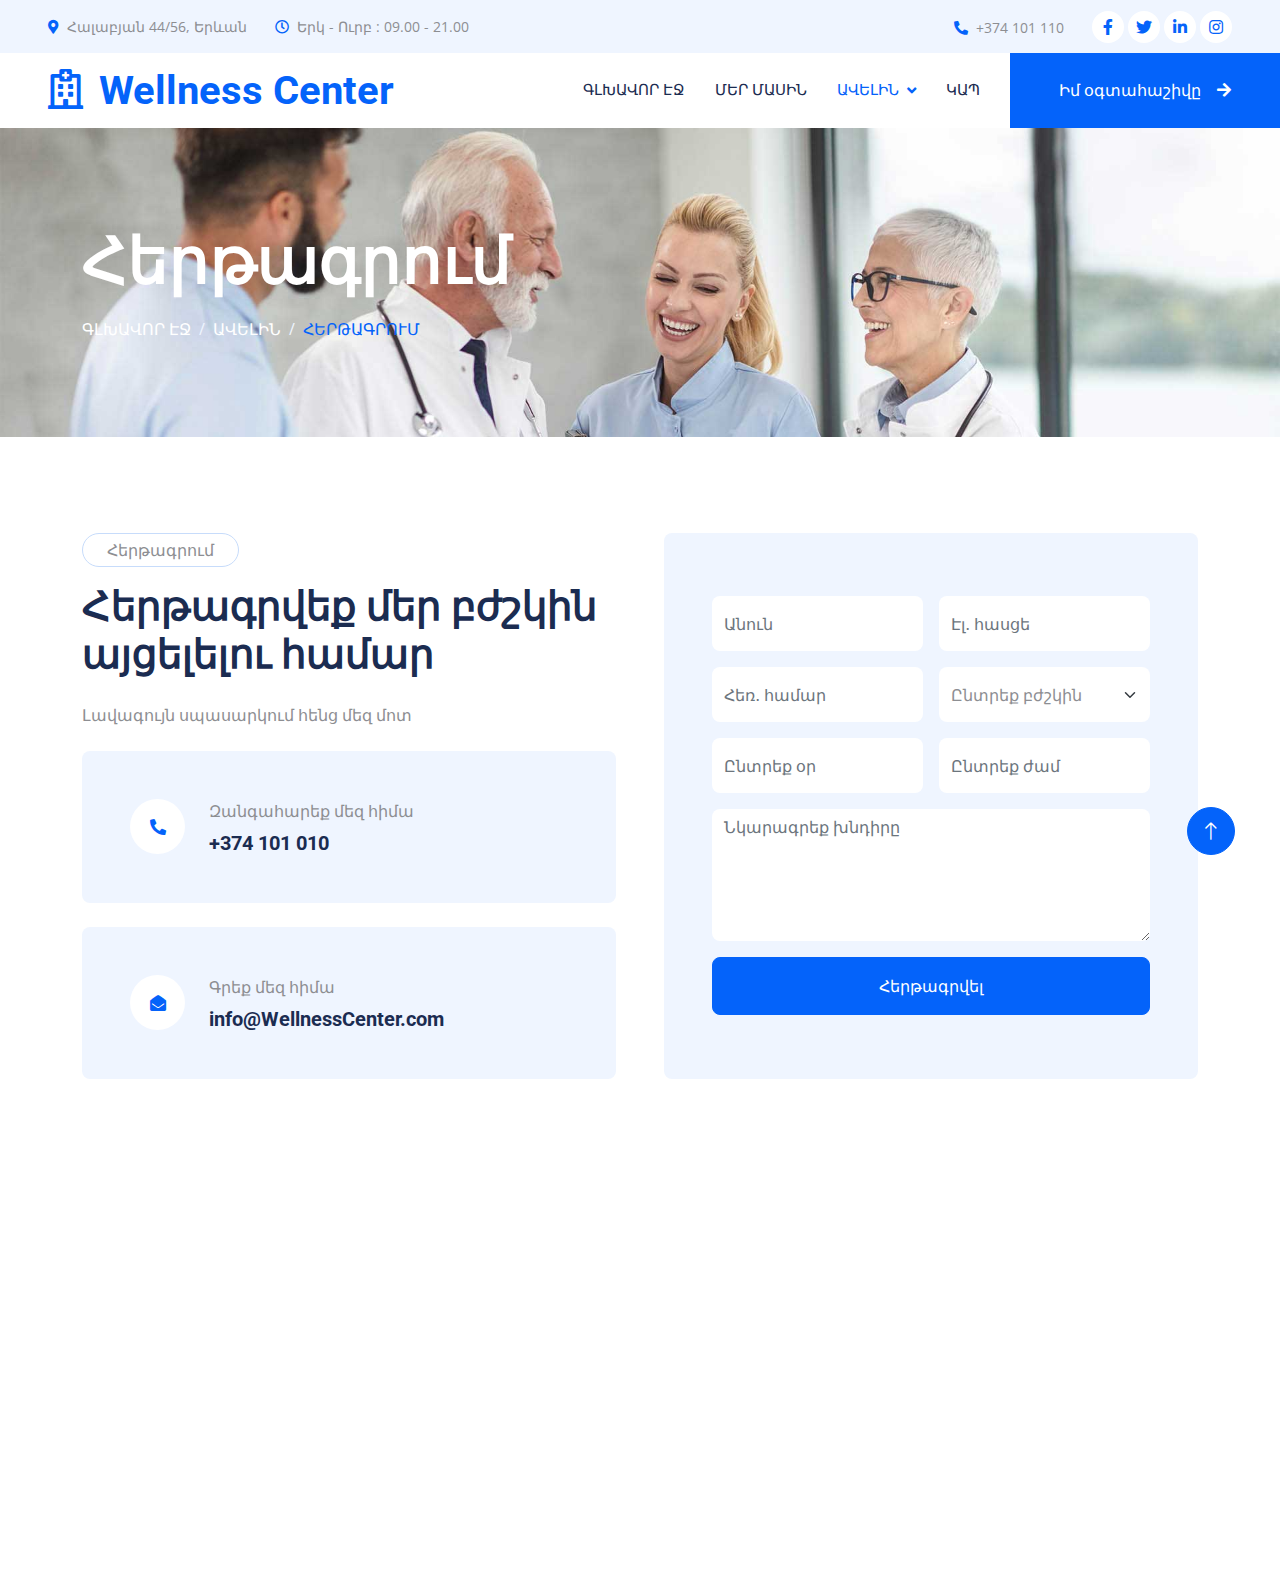
<file: appointment.html>
<!DOCTYPE html>
<html lang="en">

<head>
    <meta charset="utf-8">
    <title>Wellness Center</title>
    <meta content="width=device-width, initial-scale=1.0" name="viewport">
    <meta content="" name="keywords">
    <meta content="" name="description">

    <!-- Favicon -->
    <link href="img/favicon.ico" rel="icon">

    <!-- Google Web Fonts -->
    <link rel="preconnect" href="https://fonts.googleapis.com">
    <link rel="preconnect" href="https://fonts.gstatic.com" crossorigin>
    <link href="https://fonts.googleapis.com/css2?family=Open+Sans:wght@400;500&family=Roboto:wght@500;700;900&display=swap" rel="stylesheet"> 

    <!-- Icon Font Stylesheet -->
    <link href="https://cdnjs.cloudflare.com/ajax/libs/font-awesome/5.10.0/css/all.min.css" rel="stylesheet">
    <link href="https://cdn.jsdelivr.net/npm/bootstrap-icons@1.4.1/font/bootstrap-icons.css" rel="stylesheet">

    <!-- Libraries Stylesheet -->
    <link href="lib/animate/animate.min.css" rel="stylesheet">
    <link href="lib/owlcarousel/assets/owl.carousel.min.css" rel="stylesheet">
    <link href="lib/tempusdominus/css/tempusdominus-bootstrap-4.min.css" rel="stylesheet" />

    <!-- Customized Bootstrap Stylesheet -->
    <link href="css/bootstrap.min.css" rel="stylesheet">

    <!-- Template Stylesheet -->
    <link href="css/style.css" rel="stylesheet">
</head>

<body>
    <!-- Spinner Start -->
    <div id="spinner" class="show bg-white position-fixed translate-middle w-100 vh-100 top-50 start-50 d-flex align-items-center justify-content-center">
        <div class="spinner-grow text-primary" style="width: 3rem; height: 3rem;" role="status">
            <span class="sr-only">Loading...</span>
        </div>
    </div>
    <!-- Spinner End -->


    <!-- Topbar Start -->
    <div class="container-fluid bg-light p-0 wow fadeIn" data-wow-delay="0.1s">
        <div class="row gx-0 d-none d-lg-flex">
            <div class="col-lg-7 px-5 text-start">
                <div class="h-100 d-inline-flex align-items-center py-3 me-4">
                    <small class="fa fa-map-marker-alt text-primary me-2"></small>
                    <small>Հալաբյան 44/56, Երևան </small>
                </div>
                <div class="h-100 d-inline-flex align-items-center py-3">
                    <small class="far fa-clock text-primary me-2"></small>
                    <small>Երկ - Ուրբ : 09.00  - 21.00 </small>
                </div>
            </div>
            <div class="col-lg-5 px-5 text-end">
                <div class="h-100 d-inline-flex align-items-center py-3 me-4">  
                    <small class="fa fa-phone-alt text-primary me-2"></small>
                    <small>+374 101 110</small>
                </div>
                <div class="h-100 d-inline-flex align-items-center">
                    <a class="btn btn-sm-square rounded-circle bg-white text-primary me-1" href=""><i class="fab fa-facebook-f"></i></a>
                    <a class="btn btn-sm-square rounded-circle bg-white text-primary me-1" href=""><i class="fab fa-twitter"></i></a>
                    <a class="btn btn-sm-square rounded-circle bg-white text-primary me-1" href=""><i class="fab fa-linkedin-in"></i></a>
                    <a class="btn btn-sm-square rounded-circle bg-white text-primary me-0" href=""><i class="fab fa-instagram"></i></a>
                </div>
            </div>
        </div>
    </div>
    <!-- Topbar End -->


    <!-- Navbar Start -->
    <nav class="navbar navbar-expand-lg bg-white navbar-light sticky-top p-0 wow fadeIn" data-wow-delay="0.1s">
        <a href="index.html" class="navbar-brand d-flex align-items-center px-4 px-lg-5">
            <h1 class="m-0 text-primary"><i class="far fa-hospital me-3"></i>Wellness Center</h1>
        </a>
        <button type="button" class="navbar-toggler me-4" data-bs-toggle="collapse" data-bs-target="#navbarCollapse">
            <span class="navbar-toggler-icon"></span>
        </button>
        <div class="collapse navbar-collapse" id="navbarCollapse">
            <div class="navbar-nav ms-auto p-4 p-lg-0">
                <a href="index.html" class="nav-item nav-link ">Գլխավոր էջ</a>
                <a href="about.html" class="nav-item nav-link ">Մեր մասին</a>
                <div class="nav-item dropdown">
                    <a href="#" class="nav-link dropdown-toggle active" data-bs-toggle="dropdown">Ավելին</a>
                    <div class="dropdown-menu rounded-0 rounded-bottom m-0">
                        <a href="feature.html" class="dropdown-item">Նկարագրություն</a>
                        <a href="team.html" class="dropdown-item ">Մեր բժիշկները</a>
                        <a href="appointment.html" class="dropdown-item active">Հերթագրում</a>
                        <a href="testimonial.html" class="dropdown-item">Կարծիքներ</a>
                        <a href="404.html" class="dropdown-item">404 էջ</a>
                        <a href="account.php" class="dropdown-item">Իմ օգտահաշիվը</a>
                    </div>
                </div>
                <a href="contact.html" class="nav-item nav-link">Կապ</a>
            </div>
            <a href="account.php" class="btn btn-primary rounded-0 py-4 px-lg-5 d-none d-lg-block">Իմ օգտահաշիվը<i class="fa fa-arrow-right ms-3"></i></a>
        </div>
    </nav>
    <!-- Navbar End -->


    <!-- Page Header Start -->
    <div class="container-fluid page-header py-5 mb-5 wow fadeIn" data-wow-delay="0.1s">
        <div class="container py-5">
            <h1 class="display-3 text-white mb-3 animated slideInDown">Հերթագրում</h1>
            <nav aria-label="breadcrumb animated slideInDown">
                <ol class="breadcrumb text-uppercase mb-0">
                    <li class="breadcrumb-item"><a class="text-white" href="#">Գլխավոր էջ</a></li>
                    <li class="breadcrumb-item"><a class="text-white" href="#">Ավելին</a></li>
                    <li class="breadcrumb-item text-primary active" aria-current="page">Հերթագրում</li>
                </ol>
            </nav>
        </div>
    </div>
    <!-- Page Header End -->


    
   <!-- Appointment Start -->
   <div class="container-xxl py-5">
    <div class="container">
        <div class="row g-5">
            <div class="col-lg-6 wow fadeInUp" data-wow-delay="0.1s">
                <p class="d-inline-block border rounded-pill py-1 px-4">Հերթագրում</p>
                <h1 class="mb-4">Հերթագրվեք մեր բժշկին այցելելու համար</h1>
                <p class="mb-4">Լավագույն սպասարկում հենց մեզ մոտ</p>
                <div class="bg-light rounded d-flex align-items-center p-5 mb-4">
                    <div class="d-flex flex-shrink-0 align-items-center justify-content-center rounded-circle bg-white" style="width: 55px; height: 55px;">
                        <i class="fa fa-phone-alt text-primary"></i>
                    </div>
                    <div class="ms-4">
                        <p class="mb-2">Զանգահարեք մեզ հիմա</p>
                        <h5 class="mb-0">+374 101 010</h5>
                    </div>
                </div>
                <div class="bg-light rounded d-flex align-items-center p-5">
                    <div class="d-flex flex-shrink-0 align-items-center justify-content-center rounded-circle bg-white" style="width: 55px; height: 55px;">
                        <i class="fa fa-envelope-open text-primary"></i>
                    </div>
                    <div class="ms-4">
                        <p class="mb-2">Գրեք մեզ հիմա</p>
                        <h5 class="mb-0">info@WellnessCenter.com</h5>
                    </div>
                </div>
            </div>
            <div class="col-lg-6 wow fadeInUp" data-wow-delay="0.5s">
                <div class="bg-light rounded h-100 d-flex align-items-center p-5">
                    <form>
                        <div class="row g-3">
                            <div class="col-12 col-sm-6">
                                <input type="text" class="form-control border-0" placeholder="Անուն" style="height: 55px;">
                            </div>
                            <div class="col-12 col-sm-6">
                                <input type="email" class="form-control border-0" placeholder="Էլ․ հասցե" style="height: 55px;">
                            </div>
                            <div class="col-12 col-sm-6">
                                <input type="text" class="form-control border-0" placeholder="Հեռ․ համար" style="height: 55px;">
                            </div>
                            <div class="col-12 col-sm-6">
                                <select class="form-select border-0" style="height: 55px;">
                                    <option selected>Ընտրեք բժշկին</option>
                                    <option value="1">բժիշկ 1</option>
                                    <option value="2">բժիշկ 2</option>
                                    <option value="3">բժիշկ 3</option>
                                </select>
                            </div>
                            <div class="col-12 col-sm-6">
                                <div class="date" id="date" data-target-input="nearest">
                                    <input type="text"
                                        class="form-control border-0 datetimepicker-input"
                                        placeholder="Ընտրեք օր" data-target="#date" data-toggle="datetimepicker" style="height: 55px;">
                                </div>
                            </div>
                            <div class="col-12 col-sm-6">
                                <div class="time" id="time" data-target-input="nearest">
                                    <input type="text"
                                        class="form-control border-0 datetimepicker-input"
                                        placeholder="Ընտրեք ժամ" data-target="#time" data-toggle="datetimepicker" style="height: 55px;">
                                </div>
                            </div>
                            <div class="col-12">
                                <textarea class="form-control border-0" rows="5" placeholder="Նկարագրեք խնդիրը"></textarea>
                            </div>
                            <div class="col-12">
                                <button class="btn btn-primary w-100 py-3" type="submit">Հերթագրվել</button>
                            </div>
                        </div>
                    </form>
                </div>
            </div>
        </div>
    </div>
</div>
    <!-- Appointment End -->
        

    <!-- Footer Start -->
    <div class="container-fluid bg-dark text-light footer mt-5 pt-5 wow fadeIn" data-wow-delay="0.1s">
        <div class="container py-5">
            <div class="row g-5">
                <div class="col-lg-3 col-md-6">
                    <h5 class="text-light mb-4">Հասցե</h5>
                    <p class="mb-2"><i class="fa fa-map-marker-alt me-3"></i> Հալաբյան 44/56, Երևան</p>
                    <p class="mb-2"><i class="fa fa-phone-alt me-3"></i>+374 101 010</p>
                    <p class="mb-2"><i class="fa fa-envelope me-3"></i>info@WellnessCenter.com</p>
                    <div class="d-flex pt-2">
                        <a class="btn btn-outline-light btn-social rounded-circle" href=""><i class="fab fa-twitter"></i></a>
                        <a class="btn btn-outline-light btn-social rounded-circle" href=""><i class="fab fa-facebook-f"></i></a>
                        <a class="btn btn-outline-light btn-social rounded-circle" href=""><i class="fab fa-youtube"></i></a>
                        <a class="btn btn-outline-light btn-social rounded-circle" href=""><i class="fab fa-linkedin-in"></i></a>
                    </div>
                </div>
                <div class="col-lg-3 col-md-6">
                    <h5 class="text-light mb-4">Ծառայություն</h5>
                    <a class="btn btn-link" href="">Սրտաբանություն</a>
                    <a class="btn btn-link" href="">Ատամնաբուժություն</a>
                    <a class="btn btn-link" href="">Նյարդաբանություն</a>
                    <a class="btn btn-link" href="">Օրթոպեդիա</a>
                    <a class="btn btn-link" href="">Լաբորատորիա</a>
                </div>
                <div class="col-lg-3 col-md-6">
                    <h5 class="text-light mb-4">Արագ հղումներ</h5>
                    <a class="btn btn-link" href="">Մեր մասին</a>
                    <a class="btn btn-link" href="">Կապ</a>
                    <a class="btn btn-link" href="">Մեր ծառայությունները</a>
                    <a class="btn btn-link" href="">Պայմաններ և դրույթներ</a>
                    <a class="btn btn-link" href="">Աջակցություն</a>
                </div>
                <div class="col-lg-3 col-md-6">
                    <h5 class="text-light mb-4">Տեղեկագիր</h5>
                    <p>Նոր Տարվան ընդառաջ, մեծ զեղչեր</p>
                    <div class="position-relative mx-auto" style="max-width: 400px;">
                        <a href="php/register.php"><button type="button" class="btn btn-primary py-2 position-absolute top-0 end-0 mt-2 me-2" id="signup">Գրանցվել հիմա</button></a>
                    </div>
                </div>
            </div>
        </div>
        <div class="container">
            <div class="copyright">
                <div class="row">
                    <div class="col-md-6 text-center text-md-start mb-3 mb-md-0">
                        &copy; <a class="border-bottom" href="#">Wellness Center</a>, Բոլոր իրավունքները պաշտպանված են.
                    </div>
                    
                </div>
            </div>
        </div>
    </div>
    <!-- Footer End -->


    <!-- Back to Top -->
    <a href="#" class="btn btn-lg btn-primary btn-lg-square rounded-circle back-to-top"><i class="bi bi-arrow-up"></i></a>


    <!-- JavaScript Libraries -->
    <script src="https://code.jquery.com/jquery-3.4.1.min.js"></script>
    <script src="https://cdn.jsdelivr.net/npm/bootstrap@5.0.0/dist/js/bootstrap.bundle.min.js"></script>
    <script src="lib/wow/wow.min.js"></script>
    <script src="lib/easing/easing.min.js"></script>
    <script src="lib/waypoints/waypoints.min.js"></script>
    <script src="lib/counterup/counterup.min.js"></script>
    <script src="lib/owlcarousel/owl.carousel.min.js"></script>
    <script src="lib/tempusdominus/js/moment.min.js"></script>
    <script src="lib/tempusdominus/js/moment-timezone.min.js"></script>
    <script src="lib/tempusdominus/js/tempusdominus-bootstrap-4.min.js"></script>

    <!-- Template Javascript -->
    <script src="js/main.js"></script>
</body>

</html>
</file>
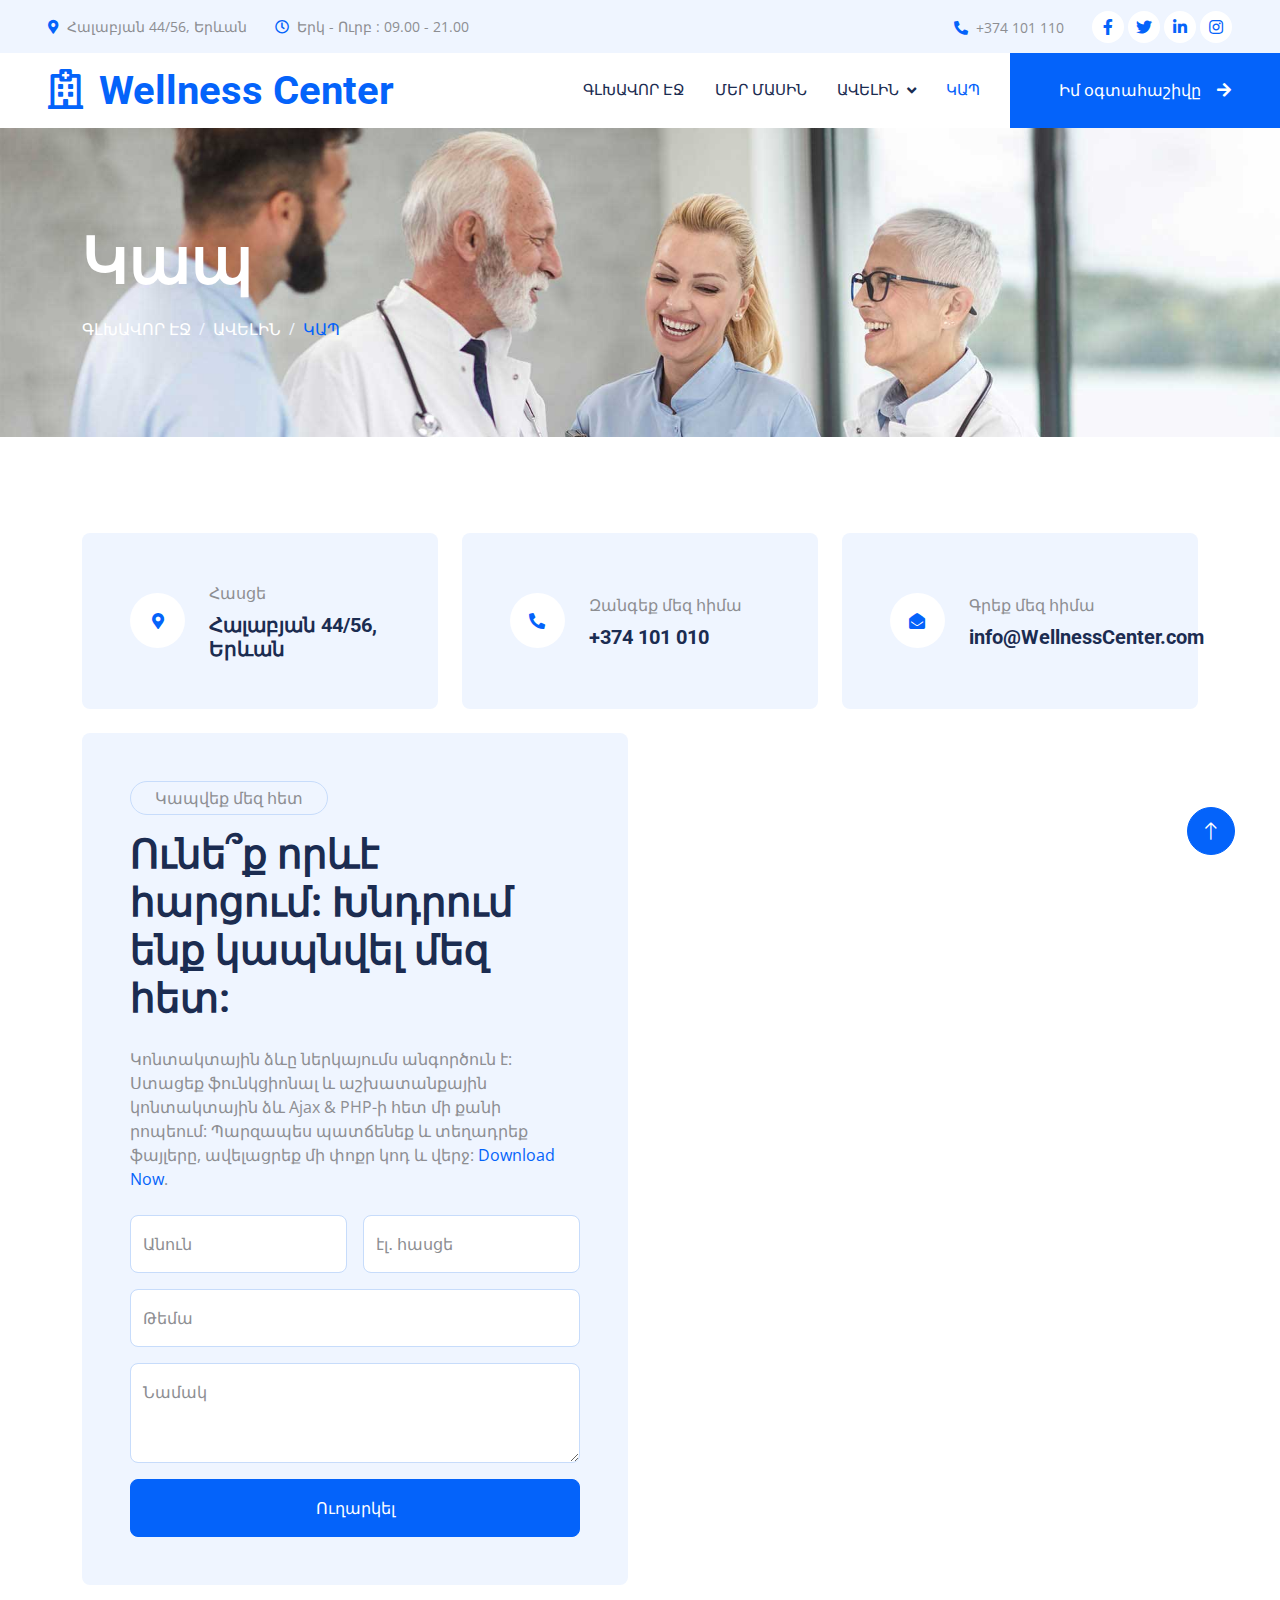
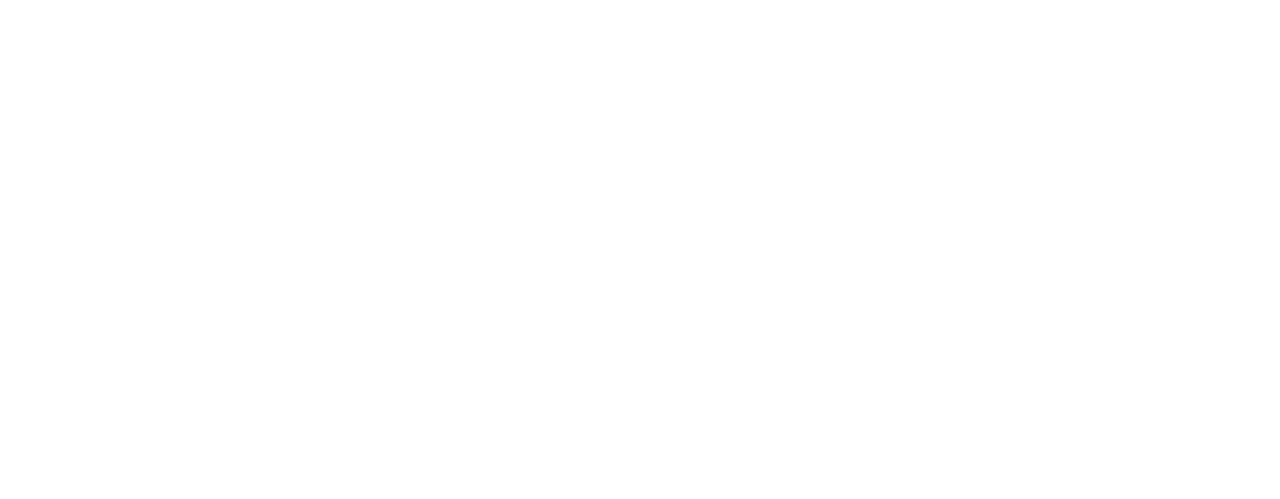
<file: contact.html>
<!DOCTYPE html>
<html lang="en">

<head>
    <meta charset="utf-8">
    <title>Wellness Center</title>
    <meta content="width=device-width, initial-scale=1.0" name="viewport">
    <meta content="" name="keywords">
    <meta content="" name="description">

    <!-- Favicon -->
    <link href="img/favicon.ico" rel="icon">

    <!-- Google Web Fonts -->
    <link rel="preconnect" href="https://fonts.googleapis.com">
    <link rel="preconnect" href="https://fonts.gstatic.com" crossorigin>
    <link href="https://fonts.googleapis.com/css2?family=Open+Sans:wght@400;500&family=Roboto:wght@500;700;900&display=swap" rel="stylesheet"> 

    <!-- Icon Font Stylesheet -->
    <link href="https://cdnjs.cloudflare.com/ajax/libs/font-awesome/5.10.0/css/all.min.css" rel="stylesheet">
    <link href="https://cdn.jsdelivr.net/npm/bootstrap-icons@1.4.1/font/bootstrap-icons.css" rel="stylesheet">

    <!-- Libraries Stylesheet -->
    <link href="lib/animate/animate.min.css" rel="stylesheet">
    <link href="lib/owlcarousel/assets/owl.carousel.min.css" rel="stylesheet">
    <link href="lib/tempusdominus/css/tempusdominus-bootstrap-4.min.css" rel="stylesheet" />

    <!-- Customized Bootstrap Stylesheet -->
    <link href="css/bootstrap.min.css" rel="stylesheet">

    <!-- Template Stylesheet -->
    <link href="css/style.css" rel="stylesheet">
</head>

<body>
    <!-- Spinner Start -->
    <div id="spinner" class="show bg-white position-fixed translate-middle w-100 vh-100 top-50 start-50 d-flex align-items-center justify-content-center">
        <div class="spinner-grow text-primary" style="width: 3rem; height: 3rem;" role="status">
            <span class="sr-only">Loading...</span>
        </div>
    </div>
    <!-- Spinner End -->


    <!-- Topbar Start -->
    <div class="container-fluid bg-light p-0 wow fadeIn" data-wow-delay="0.1s">
        <div class="row gx-0 d-none d-lg-flex">
            <div class="col-lg-7 px-5 text-start">
                <div class="h-100 d-inline-flex align-items-center py-3 me-4">
                    <small class="fa fa-map-marker-alt text-primary me-2"></small>
                    <small>Հալաբյան 44/56, Երևան </small>
                </div>
                <div class="h-100 d-inline-flex align-items-center py-3">
                    <small class="far fa-clock text-primary me-2"></small>
                    <small>Երկ - Ուրբ : 09.00  - 21.00 </small>
                </div>
            </div>
            <div class="col-lg-5 px-5 text-end">
                <div class="h-100 d-inline-flex align-items-center py-3 me-4">  
                    <small class="fa fa-phone-alt text-primary me-2"></small>
                    <small>+374 101 110</small>
                </div>
                <div class="h-100 d-inline-flex align-items-center">
                    <a class="btn btn-sm-square rounded-circle bg-white text-primary me-1" href=""><i class="fab fa-facebook-f"></i></a>
                    <a class="btn btn-sm-square rounded-circle bg-white text-primary me-1" href=""><i class="fab fa-twitter"></i></a>
                    <a class="btn btn-sm-square rounded-circle bg-white text-primary me-1" href=""><i class="fab fa-linkedin-in"></i></a>
                    <a class="btn btn-sm-square rounded-circle bg-white text-primary me-0" href=""><i class="fab fa-instagram"></i></a>
                </div>
            </div>
        </div>
    </div>
    <!-- Topbar End -->


    <!-- Navbar Start -->
    <nav class="navbar navbar-expand-lg bg-white navbar-light sticky-top p-0 wow fadeIn" data-wow-delay="0.1s">
        <a href="index.html" class="navbar-brand d-flex align-items-center px-4 px-lg-5">
            <h1 class="m-0 text-primary"><i class="far fa-hospital me-3"></i>Wellness Center</h1>
        </a>
        <button type="button" class="navbar-toggler me-4" data-bs-toggle="collapse" data-bs-target="#navbarCollapse">
            <span class="navbar-toggler-icon"></span>
        </button>
        <div class="collapse navbar-collapse" id="navbarCollapse">
            <div class="navbar-nav ms-auto p-4 p-lg-0">
                <a href="index.html" class="nav-item nav-link ">Գլխավոր էջ</a>
                <a href="about.html" class="nav-item nav-link ">Մեր մասին</a>
                <div class="nav-item dropdown">
                    <a href="#" class="nav-link dropdown-toggle" data-bs-toggle="dropdown">Ավելին</a>
                    <div class="dropdown-menu rounded-0 rounded-bottom m-0">
                        <a href="feature.html" class="dropdown-item">Նկարագրություն</a>
                        <a href="team.html" class="dropdown-item ">Մեր բժիշկները</a>
                        <a href="appointment.html" class="dropdown-item">Հերթագրում</a>
                        <a href="testimonial.html" class="dropdown-item ">Կարծիքներ</a>
                        <a href="404.html" class="dropdown-item">404 էջ</a>
                       
                    </div>
                </div>
                <a href="contact.html" class="nav-item nav-link active">Կապ</a>
            </div>
            <a href="account.php" class="btn btn-primary rounded-0 py-4 px-lg-5 d-none d-lg-block">Իմ օգտահաշիվը<i class="fa fa-arrow-right ms-3"></i></a>
        </div>
    </nav>
    <!-- Navbar End -->


    <!-- Page Header Start -->
    <div class="container-fluid page-header py-5 mb-5 wow fadeIn" data-wow-delay="0.1s">
        <div class="container py-5">
            <h1 class="display-3 text-white mb-3 animated slideInDown">Կապ</h1>
            <nav aria-label="breadcrumb animated slideInDown">
                <ol class="breadcrumb text-uppercase mb-0">
                    <li class="breadcrumb-item"><a class="text-white" href="#">Գլխավոր էջ</a></li>
                    <li class="breadcrumb-item"><a class="text-white" href="#">Ավելին</a></li>
                    <li class="breadcrumb-item text-primary active" aria-current="page">Կապ</li>
                </ol>
            </nav>
        </div>
    </div>
    <!-- Page Header End -->


    <!-- Contact Start -->
    <div class="container-xxl py-5">
        <div class="container">
            <div class="row g-4">
                <div class="col-lg-4">
                    <div class="h-100 bg-light rounded d-flex align-items-center p-5">
                        <div class="d-flex flex-shrink-0 align-items-center justify-content-center rounded-circle bg-white" style="width: 55px; height: 55px;">
                            <i class="fa fa-map-marker-alt text-primary"></i>
                        </div>
                        <div class="ms-4">
                            <p class="mb-2">Հասցե</p>
                            <h5 class="mb-0">Հալաբյան 44/56, Երևան</h5>
                        </div>
                    </div>
                </div>
                <div class="col-lg-4">
                    <div class="h-100 bg-light rounded d-flex align-items-center p-5">
                        <div class="d-flex flex-shrink-0 align-items-center justify-content-center rounded-circle bg-white" style="width: 55px; height: 55px;">
                            <i class="fa fa-phone-alt text-primary"></i>
                        </div>
                        <div class="ms-4">
                            <p class="mb-2">Զանգեք մեզ հիմա</p>
                            <h5 class="mb-0">+374 101 010</h5>
                        </div>
                    </div>
                </div>
                <div class="col-lg-4">
                    <div class="h-100 bg-light rounded d-flex align-items-center p-5">
                        <div class="d-flex flex-shrink-0 align-items-center justify-content-center rounded-circle bg-white" style="width: 55px; height: 55px;">
                            <i class="fa fa-envelope-open text-primary"></i>
                        </div>
                        <div class="ms-4">
                            <p class="mb-2">Գրեք մեզ հիմա</p>
                            <h5 class="mb-0">info@WellnessCenter.com</h5>
                        </div>
                    </div>
                </div>
                <div class="col-lg-6 wow fadeIn" data-wow-delay="0.1s">
                    <div class="bg-light rounded p-5">
                        <p class="d-inline-block border rounded-pill py-1 px-4">Կապվեք մեզ հետ</p>
                        <h1 class="mb-4">Ունե՞ք որևէ հարցում: Խնդրում ենք կապնվել մեզ հետ:</h1>
                        <p class="mb-4">Կոնտակտային ձևը ներկայումս անգործուն է: Ստացեք ֆունկցիոնալ և աշխատանքային կոնտակտային ձև Ajax & PHP-ի հետ մի քանի րոպեում: Պարզապես պատճենեք և տեղադրեք ֆայլերը, ավելացրեք մի փոքր կոդ և վերջ: <a href="https://htmlcodex.com/contact-form">Download Now</a>.</p>
                        <form action="php/process_form.php" method="POST">
                            <div class="row g-3">
                                <div class="col-md-6">
                                    <div class="form-floating"> 
                                        <input  type="text" class="form-control"  id="name" name="name" placeholder="Your Name">
                                        <label for="name">Անուն</label>
                                        
                                    </div>
                                </div>
                                <div class="col-md-6">
                                    <div class="form-floating">
                                        <input type="email" class="form-control" id="email" name="email" placeholder="Your Email">
                                        <label for="email">էլ․ հասցե</label>
                                    </div>
                                </div>
                                <div class="col-12">
                                    <div class="form-floating">
                                        <input type="text" class="form-control" id="subject" name="subject" placeholder="Subject">
                                        <label for="subject">Թեմա</label>
                                    </div>
                                </div>
                                <div class="col-12">
                                    <div class="form-floating">
                                        <textarea class="form-control" name="message" placeholder="Leave a message here" id="message" style="height: 100px"></textarea>
                                        <label for="message">Նամակ</label>
                                    </div>
                                </div>
                                <div class="col-12">
                                    <button class="btn btn-primary w-100 py-3" type="submit">Ուղարկել</button>
                                </div>
                            </div>
                        </form>
                    </div>
                </div>
                <div class="col-lg-6 wow fadeIn" data-wow-delay="0.5s">
                    <div class="h-100" style="min-height: 400px;">
                        <iframe class="rounded w-100 h-100"
                        src="https://www.google.com/maps/embed?pb=!1m18!1m12!1m3!1d3001156.4288297426!2d-78.01371936852176!3d42.72876761954724!2m3!1f0!2f0!3f0!3m2!1i1024!2i768!4f13.1!3m3!1m2!1s0x4ccc4bf0f123a5a9%3A0xddcfc6c1de189567!2sNew%20York%2C%20USA!5e0!3m2!1sen!2sbd!4v1603794290143!5m2!1sen!2sbd"
                        frameborder="0" allowfullscreen="" aria-hidden="false"
                        tabindex="0"></iframe>
                    </div>
                </div>
                </div>
            </div>
        </div>
        <!-- Contact End -->


    <!-- Footer Start -->
    <div class="container-fluid bg-dark text-light footer mt-5 pt-5 wow fadeIn" data-wow-delay="0.1s">
        <div class="container py-5">
            <div class="row g-5">
                <div class="col-lg-3 col-md-6">
                    <h5 class="text-light mb-4">Հասցե</h5>
                    <p class="mb-2"><i class="fa fa-map-marker-alt me-3"></i> Հալաբյան 44/56, Երևան</p>
                    <p class="mb-2"><i class="fa fa-phone-alt me-3"></i>+374 101 010</p>
                    <p class="mb-2"><i class="fa fa-envelope me-3"></i>info@WellnessCenter.com</p>
                    <div class="d-flex pt-2">
                        <a class="btn btn-outline-light btn-social rounded-circle" href=""><i class="fab fa-twitter"></i></a>
                        <a class="btn btn-outline-light btn-social rounded-circle" href=""><i class="fab fa-facebook-f"></i></a>
                        <a class="btn btn-outline-light btn-social rounded-circle" href=""><i class="fab fa-youtube"></i></a>
                        <a class="btn btn-outline-light btn-social rounded-circle" href=""><i class="fab fa-linkedin-in"></i></a>
                    </div>
                </div>
                <div class="col-lg-3 col-md-6">
                    <h5 class="text-light mb-4">Ծառայություն</h5>
                    <a class="btn btn-link" href="">Սրտաբանություն</a>
                    <a class="btn btn-link" href="">Ատամնաբուժություն</a>
                    <a class="btn btn-link" href="">Նյարդաբանություն</a>
                    <a class="btn btn-link" href="">Օրթոպեդիա</a>
                    <a class="btn btn-link" href="">Լաբորատորիա</a>
                </div>
                <div class="col-lg-3 col-md-6">
                    <h5 class="text-light mb-4">Արագ հղումներ</h5>
                    <a class="btn btn-link" href="">Մեր մասին</a>
                    <a class="btn btn-link" href="">Կապ</a>
                    <a class="btn btn-link" href="">Մեր ծառայությունները</a>
                    <a class="btn btn-link" href="">Պայմաններ և դրույթներ</a>
                    <a class="btn btn-link" href="">Աջակցություն</a>
                </div>
                <div class="col-lg-3 col-md-6">
                    <h5 class="text-light mb-4">Տեղեկագիր</h5>
                    <p>Նոր Տարվան ընդառաջ, մեծ զեղչեր</p>
                    <div class="position-relative mx-auto" style="max-width: 400px;">
                        <a href="php/register.php"><button type="button" class="btn btn-primary py-2 position-absolute top-0 end-0 mt-2 me-2" id="signup">Գրանցվել հիմա</button></a>
                    </div>
                </div>
            </div>
        </div>
        <div class="container">
            <div class="copyright">
                <div class="row">
                    <div class="col-md-6 text-center text-md-start mb-3 mb-md-0">
                        &copy; <a class="border-bottom" href="#">Wellness Center</a>, Բոլոր իրավունքները պաշտպանված են.
                    </div>
                    
                </div>
            </div>
        </div>
    </div>
    <!-- Footer End -->


    <!-- Back to Top -->
    <a href="#" class="btn btn-lg btn-primary btn-lg-square rounded-circle back-to-top"><i class="bi bi-arrow-up"></i></a>


    <!-- JavaScript Libraries -->
    <script src="https://code.jquery.com/jquery-3.4.1.min.js"></script>
    <script src="https://cdn.jsdelivr.net/npm/bootstrap@5.0.0/dist/js/bootstrap.bundle.min.js"></script>
    <script src="lib/wow/wow.min.js"></script>
    <script src="lib/easing/easing.min.js"></script>
    <script src="lib/waypoints/waypoints.min.js"></script>
    <script src="lib/counterup/counterup.min.js"></script>
    <script src="lib/owlcarousel/owl.carousel.min.js"></script>
    <script src="lib/tempusdominus/js/moment.min.js"></script>
    <script src="lib/tempusdominus/js/moment-timezone.min.js"></script>
    <script src="lib/tempusdominus/js/tempusdominus-bootstrap-4.min.js"></script>

    <!-- Template Javascript -->
    <script src="js/main.js"></script>
</body>

</html>
</file>
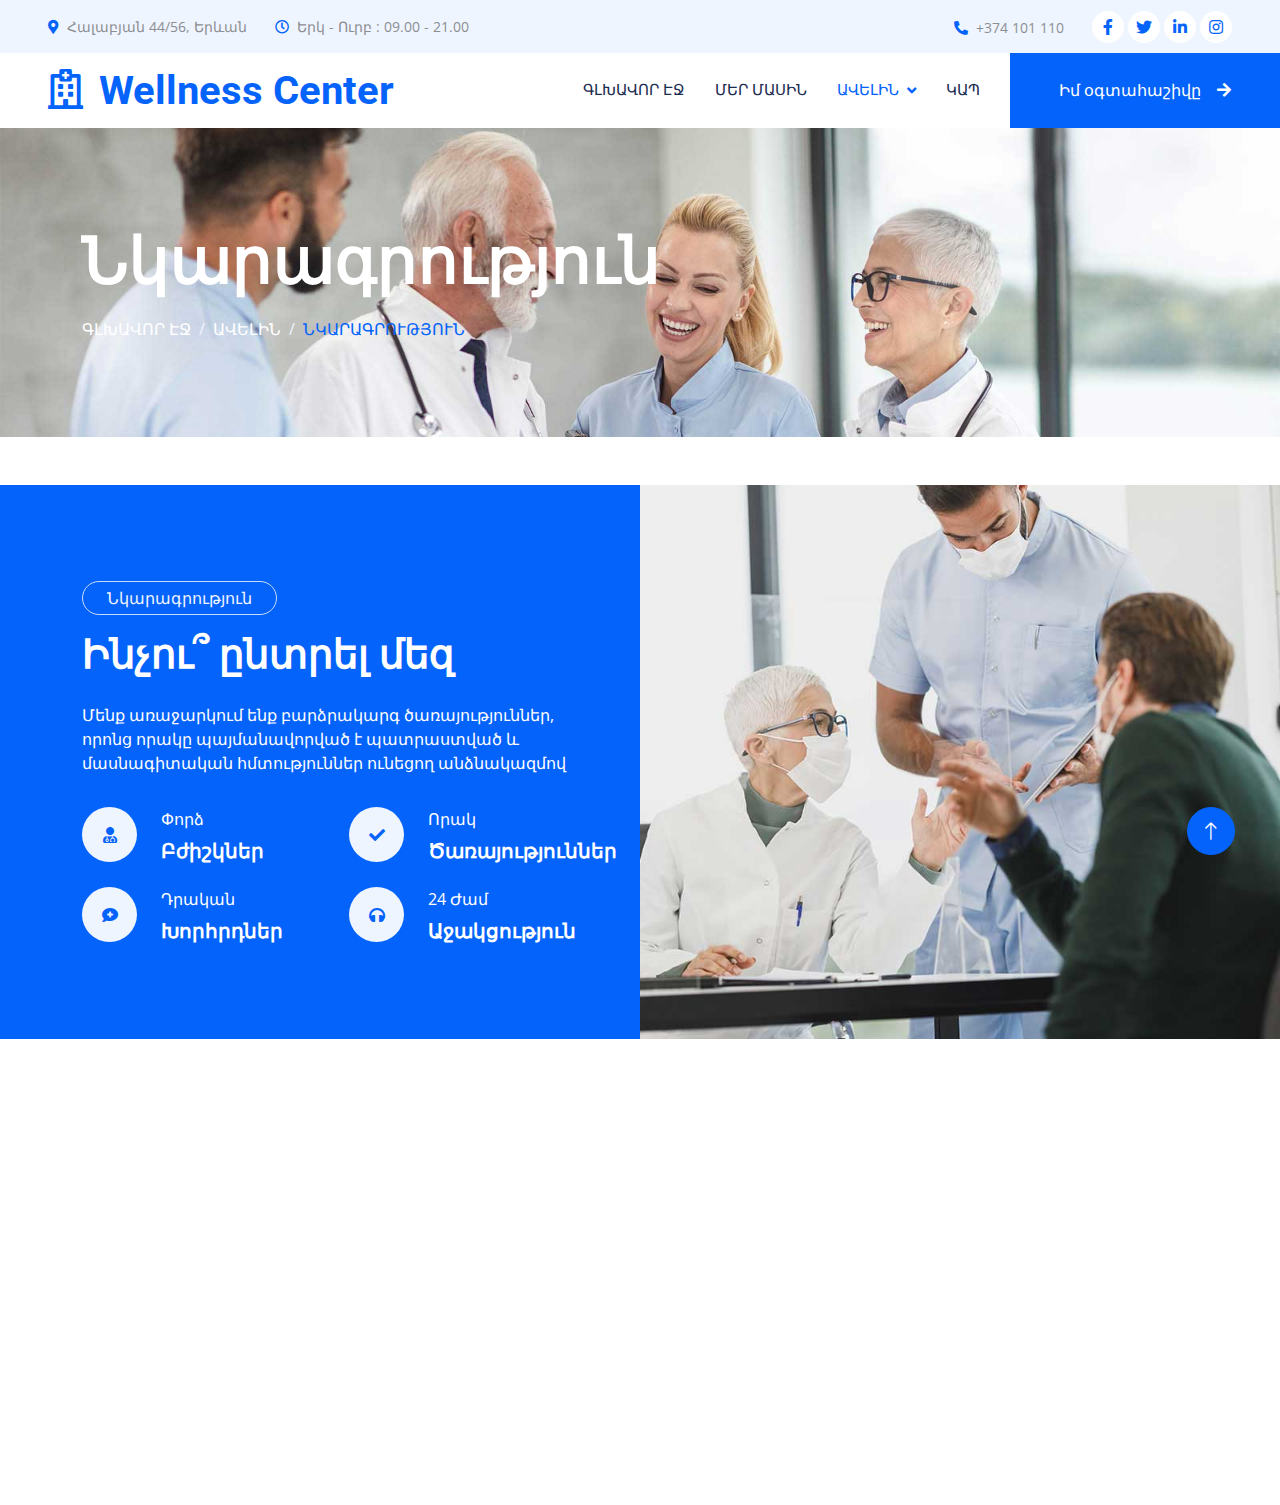
<file: feature.html>
<!DOCTYPE html>
<html lang="en">

<head>
    <meta charset="utf-8">
    <title>Wellness Center</title>
    <meta content="width=device-width, initial-scale=1.0" name="viewport">
    <meta content="" name="keywords">
    <meta content="" name="description">

    <!-- Favicon -->
    <link href="img/favicon.ico" rel="icon">

    <!-- Google Web Fonts -->
    <link rel="preconnect" href="https://fonts.googleapis.com">
    <link rel="preconnect" href="https://fonts.gstatic.com" crossorigin>
    <link href="https://fonts.googleapis.com/css2?family=Open+Sans:wght@400;500&family=Roboto:wght@500;700;900&display=swap" rel="stylesheet"> 

    <!-- Icon Font Stylesheet -->
    <link href="https://cdnjs.cloudflare.com/ajax/libs/font-awesome/5.10.0/css/all.min.css" rel="stylesheet">
    <link href="https://cdn.jsdelivr.net/npm/bootstrap-icons@1.4.1/font/bootstrap-icons.css" rel="stylesheet">

    <!-- Libraries Stylesheet -->
    <link href="lib/animate/animate.min.css" rel="stylesheet">
    <link href="lib/owlcarousel/assets/owl.carousel.min.css" rel="stylesheet">
    <link href="lib/tempusdominus/css/tempusdominus-bootstrap-4.min.css" rel="stylesheet" />

    <!-- Customized Bootstrap Stylesheet -->
    <link href="css/bootstrap.min.css" rel="stylesheet">

    <!-- Template Stylesheet -->
    <link href="css/style.css" rel="stylesheet">
</head>

<body>
    <!-- Spinner Start -->
    <div id="spinner" class="show bg-white position-fixed translate-middle w-100 vh-100 top-50 start-50 d-flex align-items-center justify-content-center">
        <div class="spinner-grow text-primary" style="width: 3rem; height: 3rem;" role="status">
            <span class="sr-only">Loading...</span>
        </div>
    </div>
    <!-- Spinner End -->


    <!-- Topbar Start -->
    <div class="container-fluid bg-light p-0 wow fadeIn" data-wow-delay="0.1s">
        <div class="row gx-0 d-none d-lg-flex">
            <div class="col-lg-7 px-5 text-start">
                <div class="h-100 d-inline-flex align-items-center py-3 me-4">
                    <small class="fa fa-map-marker-alt text-primary me-2"></small>
                    <small>Հալաբյան 44/56, Երևան </small>
                </div>
                <div class="h-100 d-inline-flex align-items-center py-3">
                    <small class="far fa-clock text-primary me-2"></small>
                    <small>Երկ - Ուրբ : 09.00  - 21.00 </small>
                </div>
            </div>
            <div class="col-lg-5 px-5 text-end">
                <div class="h-100 d-inline-flex align-items-center py-3 me-4">  
                    <small class="fa fa-phone-alt text-primary me-2"></small>
                    <small>+374 101 110</small>
                </div>
                <div class="h-100 d-inline-flex align-items-center">
                    <a class="btn btn-sm-square rounded-circle bg-white text-primary me-1" href=""><i class="fab fa-facebook-f"></i></a>
                    <a class="btn btn-sm-square rounded-circle bg-white text-primary me-1" href=""><i class="fab fa-twitter"></i></a>
                    <a class="btn btn-sm-square rounded-circle bg-white text-primary me-1" href=""><i class="fab fa-linkedin-in"></i></a>
                    <a class="btn btn-sm-square rounded-circle bg-white text-primary me-0" href=""><i class="fab fa-instagram"></i></a>
                </div>
            </div>
        </div>
    </div>
    <!-- Topbar End -->


    <!-- Navbar Start -->
    <nav class="navbar navbar-expand-lg bg-white navbar-light sticky-top p-0 wow fadeIn" data-wow-delay="0.1s">
        <a href="index.html" class="navbar-brand d-flex align-items-center px-4 px-lg-5">
            <h1 class="m-0 text-primary"><i class="far fa-hospital me-3"></i>Wellness Center</h1>
        </a>
        <button type="button" class="navbar-toggler me-4" data-bs-toggle="collapse" data-bs-target="#navbarCollapse">
            <span class="navbar-toggler-icon"></span>
        </button>
        <div class="collapse navbar-collapse" id="navbarCollapse">
            <div class="navbar-nav ms-auto p-4 p-lg-0">
                <a href="index.html" class="nav-item nav-link ">Գլխավոր էջ</a>
                <a href="about.html" class="nav-item nav-link ">Մեր մասին</a>
                <div class="nav-item dropdown">
                    <a href="#" class="nav-link dropdown-toggle active" data-bs-toggle="dropdown" >Ավելին</a>
                    <div class="dropdown-menu rounded-0 rounded-bottom m-0">
                        <a href="feature.html" class="dropdown-item active">Նկարագրություն</a>
                        <a href="team.html" class="dropdown-item">Մեր բժիշկները</a>
                        <a href="appointment.html" class="dropdown-item">Հերթագրում</a>
                        <a href="testimonial.html" class="dropdown-item">Կարծիքներ</a>
                        <a href="404.html" class="dropdown-item">404 էջ</a>
                        
                    </div>
                </div>
                <a href="contact.html" class="nav-item nav-link">Կապ</a>
            </div>
            <a href="account.php" class="btn btn-primary rounded-0 py-4 px-lg-5 d-none d-lg-block">Իմ օգտահաշիվը<i class="fa fa-arrow-right ms-3"></i></a>
        </div>
    </nav>
    <!-- Navbar End -->


    <!-- Page Header Start -->
    <div class="container-fluid page-header py-5 mb-5 wow fadeIn" data-wow-delay="0.1s">
        <div class="container py-5">
            <h1 class="display-3 text-white mb-3 animated slideInDown">Նկարագրություն</h1>
            <nav aria-label="breadcrumb animated slideInDown">
                <ol class="breadcrumb text-uppercase mb-0">
                    <li class="breadcrumb-item"><a class="text-white" href="#">Գլխավոր էջ</a></li>
                    <li class="breadcrumb-item"><a class="text-white" href="#">Ավելին</a></li>
                    <li class="breadcrumb-item text-primary active" aria-current="page">Նկարագրություն</li>
                </ol>
            </nav>
        </div>
    </div>


    <!-- Feature Start -->
    <div class="container-fluid bg-primary overflow-hidden my-5 px-lg-0">
        <div class="container feature px-lg-0">
            <div class="row g-0 mx-lg-0">
                <div class="col-lg-6 feature-text py-5 wow fadeIn" data-wow-delay="0.1s">
                    <div class="p-lg-5 ps-lg-0">
                        <p class="d-inline-block border rounded-pill text-light py-1 px-4">Նկարագրություն</p>
                        <h1 class="text-white mb-4">Ինչու՞ ընտրել մեզ</h1>
                        <p class="text-white mb-4 pb-2">Մենք առաջարկում ենք բարձրակարգ ծառայություններ, որոնց որակը պայմանավորված է պատրաստված և մասնագիտական հմտություններ ունեցող անձնակազմով</p>
                        <div class="row g-4">
                            <div class="col-6">
                                <div class="d-flex align-items-center">
                                    <div class="d-flex flex-shrink-0 align-items-center justify-content-center rounded-circle bg-light" style="width: 55px; height: 55px;">
                                        <i class="fa fa-user-md text-primary"></i>
                                    </div>
                                    <div class="ms-4">
                                        <p class="text-white mb-2">Փորձ</p>
                                        <h5 class="text-white mb-0">Բժիշկներ</h5>
                                    </div>
                                </div>
                            </div>
                            <div class="col-6">
                                <div class="d-flex align-items-center">
                                    <div class="d-flex flex-shrink-0 align-items-center justify-content-center rounded-circle bg-light" style="width: 55px; height: 55px;">
                                        <i class="fa fa-check text-primary"></i>
                                    </div>
                                    <div class="ms-4">
                                        <p class="text-white mb-2">Որակ</p>
                                        <h5 class="text-white mb-0">Ծառայություններ</h5>
                                    </div>
                                </div>
                            </div>
                            <div class="col-6">
                                <div class="d-flex align-items-center">
                                    <div class="d-flex flex-shrink-0 align-items-center justify-content-center rounded-circle bg-light" style="width: 55px; height: 55px;">
                                        <i class="fa fa-comment-medical text-primary"></i>
                                    </div>
                                    <div class="ms-4">
                                        <p class="text-white mb-2">Դրական</p>
                                        <h5 class="text-white mb-0">Խորհրդներ</h5>
                                    </div>
                                </div>
                            </div>
                            <div class="col-6">
                                <div class="d-flex align-items-center">
                                    <div class="d-flex flex-shrink-0 align-items-center justify-content-center rounded-circle bg-light" style="width: 55px; height: 55px;">
                                        <i class="fa fa-headphones text-primary"></i>
                                    </div>
                                    <div class="ms-4">
                                        <p class="text-white mb-2">24 Ժամ</p>
                                        <h5 class="text-white mb-0">Աջակցություն</h5>
                                    </div>
                                </div>
                            </div>
                        </div>
                    </div>
                </div>
                <div class="col-lg-6 pe-lg-0 wow fadeIn" data-wow-delay="0.5s" style="min-height: 400px;">
                    <div class="position-relative h-100">
                        <img class="position-absolute img-fluid w-100 h-100" src="img/feature.jpg" style="object-fit: cover;" alt="">
                    </div>
                </div>
            </div>
        </div>
    </div>
    <!-- Feature End -->
        

    <!-- Footer Start -->
    <div class="container-fluid bg-dark text-light footer mt-5 pt-5 wow fadeIn" data-wow-delay="0.1s">
        <div class="container py-5">
            <div class="row g-5">
                <div class="col-lg-3 col-md-6">
                    <h5 class="text-light mb-4">Հասցե</h5>
                    <p class="mb-2"><i class="fa fa-map-marker-alt me-3"></i> Հալաբյան 44/56, Երևան</p>
                    <p class="mb-2"><i class="fa fa-phone-alt me-3"></i>+374 101 010</p>
                    <p class="mb-2"><i class="fa fa-envelope me-3"></i>info@WellnessCenter.com</p>
                    <div class="d-flex pt-2">
                        <a class="btn btn-outline-light btn-social rounded-circle" href=""><i class="fab fa-twitter"></i></a>
                        <a class="btn btn-outline-light btn-social rounded-circle" href=""><i class="fab fa-facebook-f"></i></a>
                        <a class="btn btn-outline-light btn-social rounded-circle" href=""><i class="fab fa-youtube"></i></a>
                        <a class="btn btn-outline-light btn-social rounded-circle" href=""><i class="fab fa-linkedin-in"></i></a>
                    </div>
                </div>
                <div class="col-lg-3 col-md-6">
                    <h5 class="text-light mb-4">Ծառայություն</h5>
                    <a class="btn btn-link" href="">Սրտաբանություն</a>
                    <a class="btn btn-link" href="">Ատամնաբուժություն</a>
                    <a class="btn btn-link" href="">Նյարդաբանություն</a>
                    <a class="btn btn-link" href="">Օրթոպեդիա</a>
                    <a class="btn btn-link" href="">Լաբորատորիա</a>
                </div>
                <div class="col-lg-3 col-md-6">
                    <h5 class="text-light mb-4">Արագ հղումներ</h5>
                    <a class="btn btn-link" href="">Մեր մասին</a>
                    <a class="btn btn-link" href="">Կապ</a>
                    <a class="btn btn-link" href="">Մեր ծառայությունները</a>
                    <a class="btn btn-link" href="">Պայմաններ և դրույթներ</a>
                    <a class="btn btn-link" href="">Աջակցություն</a>
                </div>
                <div class="col-lg-3 col-md-6">
                    <h5 class="text-light mb-4">Տեղեկագիր</h5>
                    <p>Նոր Տարվան ընդառաջ, մեծ զեղչեր</p>
                    <div class="position-relative mx-auto" style="max-width: 400px;">
                        <a href="php/register.php"><button type="button" class="btn btn-primary py-2 position-absolute top-0 end-0 mt-2 me-2" id="signup">Գրանցվել հիմա</button></a>
                    </div>
                </div>
            </div>
        </div>
        <div class="container">
            <div class="copyright">
                <div class="row">
                    <div class="col-md-6 text-center text-md-start mb-3 mb-md-0">
                        &copy; <a class="border-bottom" href="#">Wellness Center</a>, Բոլոր իրավունքները պաշտպանված են.
                    </div>
                    
                </div>
            </div>
        </div>
    </div>
    <!-- Footer End -->


    <!-- Back to Top -->
    <a href="#" class="btn btn-lg btn-primary btn-lg-square rounded-circle back-to-top"><i class="bi bi-arrow-up"></i></a>


    <!-- JavaScript Libraries -->
    <script src="https://code.jquery.com/jquery-3.4.1.min.js"></script>
    <script src="https://cdn.jsdelivr.net/npm/bootstrap@5.0.0/dist/js/bootstrap.bundle.min.js"></script>
    <script src="lib/wow/wow.min.js"></script>
    <script src="lib/easing/easing.min.js"></script>
    <script src="lib/waypoints/waypoints.min.js"></script>
    <script src="lib/counterup/counterup.min.js"></script>
    <script src="lib/owlcarousel/owl.carousel.min.js"></script>
    <script src="lib/tempusdominus/js/moment.min.js"></script>
    <script src="lib/tempusdominus/js/moment-timezone.min.js"></script>
    <script src="lib/tempusdominus/js/tempusdominus-bootstrap-4.min.js"></script>

    <!-- Template Javascript -->
    <script src="js/main.js"></script>
</body>

</html>
</file>
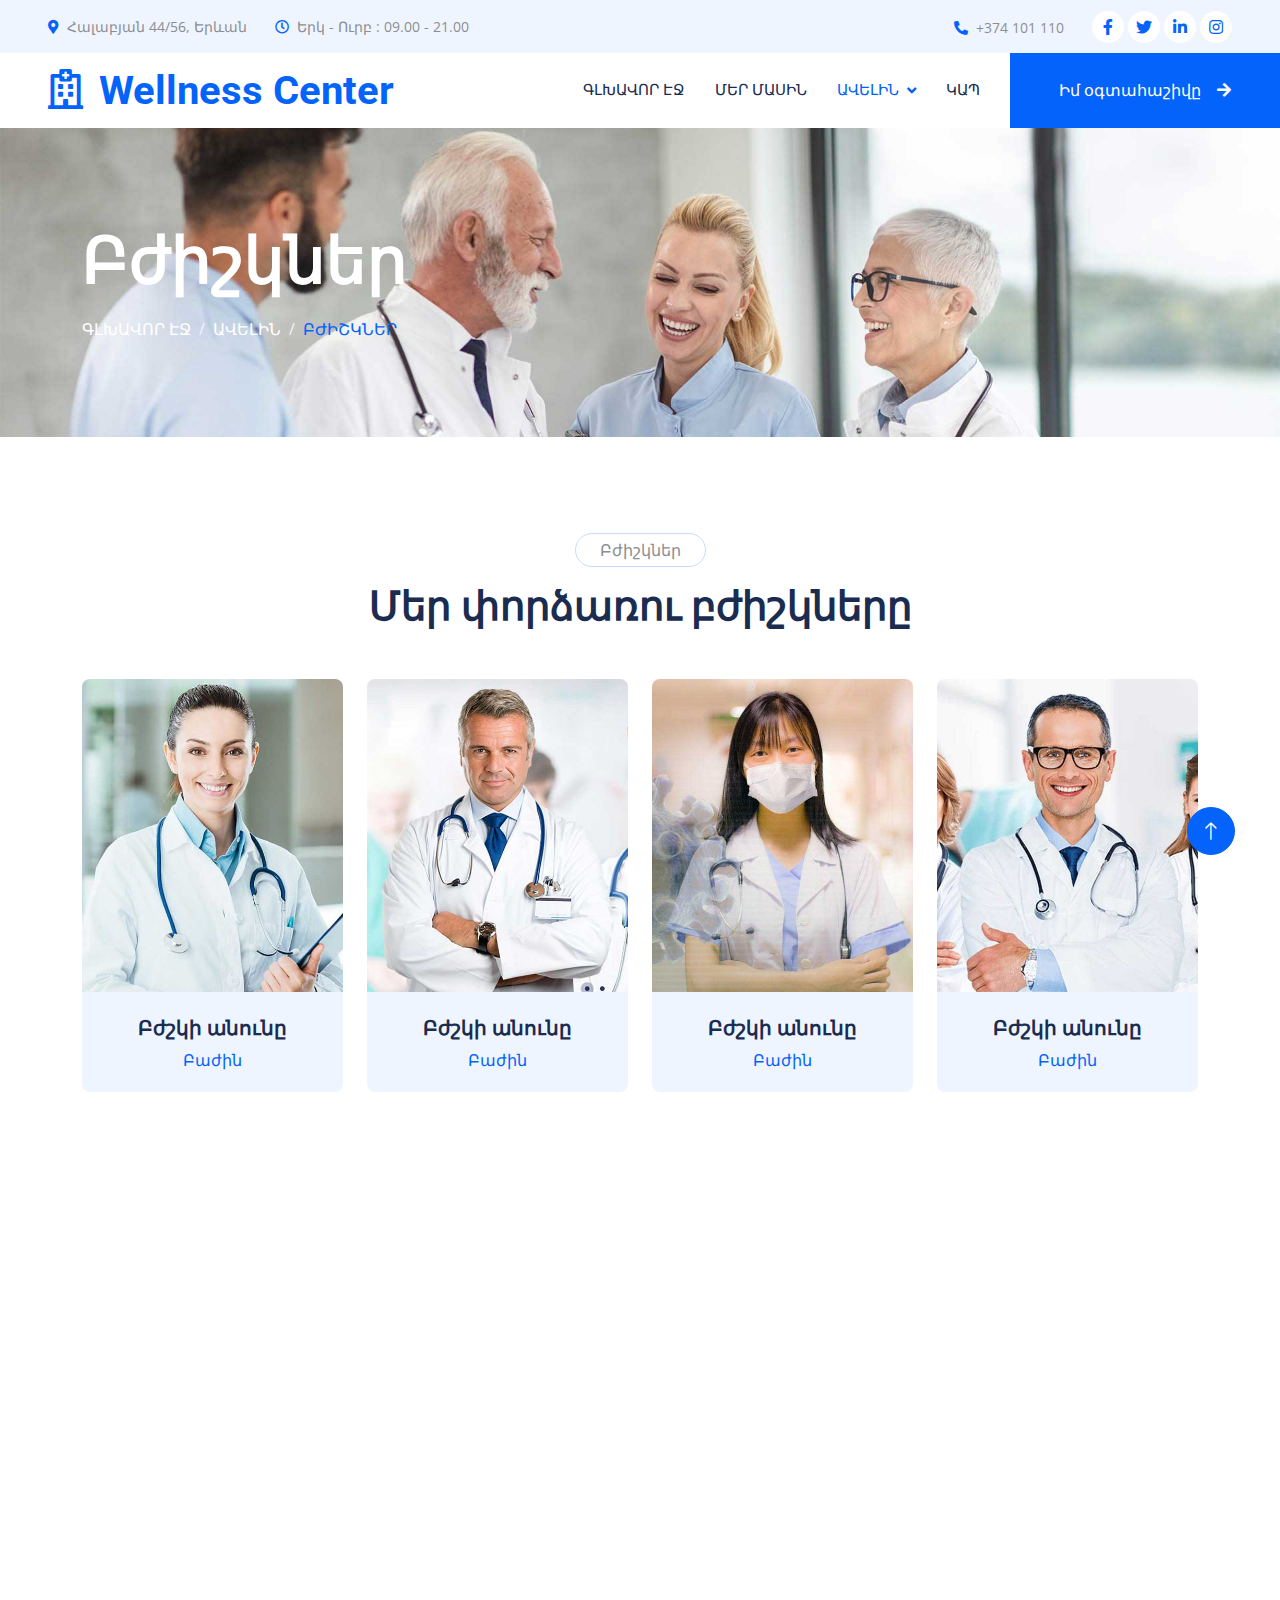
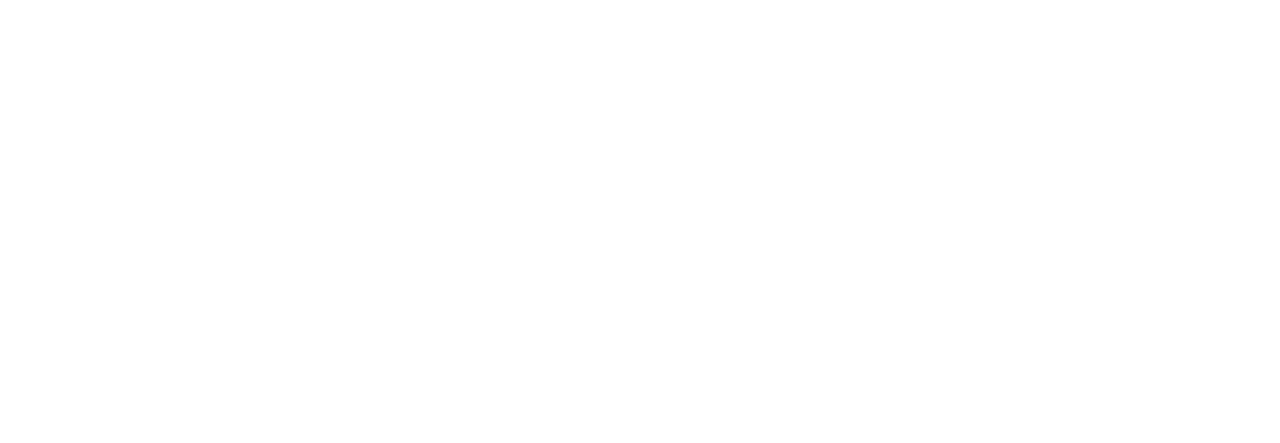
<file: team.html>
<!DOCTYPE html>
<html lang="en">

<head>
    <meta charset="utf-8">
    <title>Wellness Center</title>
    <meta content="width=device-width, initial-scale=1.0" name="viewport">
    <meta content="" name="keywords">
    <meta content="" name="description">

    <!-- Favicon -->
    <link href="img/favicon.ico" rel="icon">

    <!-- Google Web Fonts -->
    <link rel="preconnect" href="https://fonts.googleapis.com">
    <link rel="preconnect" href="https://fonts.gstatic.com" crossorigin>
    <link href="https://fonts.googleapis.com/css2?family=Open+Sans:wght@400;500&family=Roboto:wght@500;700;900&display=swap" rel="stylesheet"> 

    <!-- Icon Font Stylesheet -->
    <link href="https://cdnjs.cloudflare.com/ajax/libs/font-awesome/5.10.0/css/all.min.css" rel="stylesheet">
    <link href="https://cdn.jsdelivr.net/npm/bootstrap-icons@1.4.1/font/bootstrap-icons.css" rel="stylesheet">

    <!-- Libraries Stylesheet -->
    <link href="lib/animate/animate.min.css" rel="stylesheet">
    <link href="lib/owlcarousel/assets/owl.carousel.min.css" rel="stylesheet">
    <link href="lib/tempusdominus/css/tempusdominus-bootstrap-4.min.css" rel="stylesheet" />

    <!-- Customized Bootstrap Stylesheet -->
    <link href="css/bootstrap.min.css" rel="stylesheet">

    <!-- Template Stylesheet -->
    <link href="css/style.css" rel="stylesheet">
</head>

<body>
    <!-- Spinner Start -->
    <div id="spinner" class="show bg-white position-fixed translate-middle w-100 vh-100 top-50 start-50 d-flex align-items-center justify-content-center">
        <div class="spinner-grow text-primary" style="width: 3rem; height: 3rem;" role="status">
            <span class="sr-only">Loading...</span>
        </div>
    </div>
    <!-- Spinner End -->


    <!-- Topbar Start -->
    <div class="container-fluid bg-light p-0 wow fadeIn" data-wow-delay="0.1s">
        <div class="row gx-0 d-none d-lg-flex">
            <div class="col-lg-7 px-5 text-start">
                <div class="h-100 d-inline-flex align-items-center py-3 me-4">
                    <small class="fa fa-map-marker-alt text-primary me-2"></small>
                    <small>Հալաբյան 44/56, Երևան </small>
                </div>
                <div class="h-100 d-inline-flex align-items-center py-3">
                    <small class="far fa-clock text-primary me-2"></small>
                    <small>Երկ - Ուրբ : 09.00  - 21.00 </small>
                </div>
            </div>
            <div class="col-lg-5 px-5 text-end">
                <div class="h-100 d-inline-flex align-items-center py-3 me-4">  
                    <small class="fa fa-phone-alt text-primary me-2"></small>
                    <small>+374 101 110</small>
                </div>
                <div class="h-100 d-inline-flex align-items-center">
                    <a class="btn btn-sm-square rounded-circle bg-white text-primary me-1" href=""><i class="fab fa-facebook-f"></i></a>
                    <a class="btn btn-sm-square rounded-circle bg-white text-primary me-1" href=""><i class="fab fa-twitter"></i></a>
                    <a class="btn btn-sm-square rounded-circle bg-white text-primary me-1" href=""><i class="fab fa-linkedin-in"></i></a>
                    <a class="btn btn-sm-square rounded-circle bg-white text-primary me-0" href=""><i class="fab fa-instagram"></i></a>
                </div>
            </div>
        </div>
    </div>
    <!-- Topbar End -->


    <!-- Navbar Start -->
    <nav class="navbar navbar-expand-lg bg-white navbar-light sticky-top p-0 wow fadeIn" data-wow-delay="0.1s">
        <a href="index.html" class="navbar-brand d-flex align-items-center px-4 px-lg-5">
            <h1 class="m-0 text-primary"><i class="far fa-hospital me-3"></i>Wellness Center</h1>
        </a>
        <button type="button" class="navbar-toggler me-4" data-bs-toggle="collapse" data-bs-target="#navbarCollapse">
            <span class="navbar-toggler-icon"></span>
        </button>
        <div class="collapse navbar-collapse" id="navbarCollapse">
            <div class="navbar-nav ms-auto p-4 p-lg-0">
                <a href="index.html" class="nav-item nav-link ">Գլխավոր էջ</a>
                <a href="about.html" class="nav-item nav-link ">Մեր մասին</a>
                <div class="nav-item dropdown">
                    <a href="#" class="nav-link dropdown-toggle active" data-bs-toggle="dropdown">Ավելին</a>
                    <div class="dropdown-menu rounded-0 rounded-bottom m-0">
                        <a href="feature.html" class="dropdown-item">Նկարագրություն</a>
                        <a href="team.html" class="dropdown-item active">Մեր բժիշկները</a>
                        <a href="appointment.html" class="dropdown-item">Հերթագրում</a>
                        <a href="testimonial.html" class="dropdown-item">Կարծիքներ</a>
                        <a href="404.html" class="dropdown-item">404 էջ</a>
                        <a href="account.php" class="dropdown-item">Իմ օգտահաշիվը</a>
                    </div>
                </div>
                <a href="contact.html" class="nav-item nav-link">Կապ</a>
            </div>
            <a href="account.php" class="btn btn-primary rounded-0 py-4 px-lg-5 d-none d-lg-block">Իմ օգտահաշիվը<i class="fa fa-arrow-right ms-3"></i></a>
        </div>
    </nav>
    <!-- Navbar End -->


    <!-- Page Header Start -->
    <div class="container-fluid page-header py-5 mb-5 wow fadeIn" data-wow-delay="0.1s">
        <div class="container py-5">
            <h1 class="display-3 text-white mb-3 animated slideInDown">Բժիշկներ</h1>
            <nav aria-label="breadcrumb animated slideInDown">
                <ol class="breadcrumb text-uppercase mb-0">
                    <li class="breadcrumb-item"><a class="text-white" href="#">Գլխավոր էջ</a></li>
                    <li class="breadcrumb-item"><a class="text-white" href="#">Ավելին</a></li>
                    <li class="breadcrumb-item text-primary active" aria-current="page">Բժիշկներ</li>
                </ol>
            </nav>
        </div>
    </div>
    <!-- Page Header End -->

    <!-- Team Start -->
    <div class="container-xxl py-5">
        <div class="container">
            <div class="text-center mx-auto mb-5 wow fadeInUp" data-wow-delay="0.1s" style="max-width: 600px;">
                <p class="d-inline-block border rounded-pill py-1 px-4">Բժիշկներ</p>
                <h1>Մեր փորձառու բժիշկները</h1>
            </div>
            <div class="row g-4">
                <div class="col-lg-3 col-md-6 wow fadeInUp" data-wow-delay="0.1s">
                    <div class="team-item position-relative rounded overflow-hidden">
                        <div class="overflow-hidden">
                            <img class="img-fluid" src="img/team-1.jpg" alt="">
                        </div>
                        <div class="team-text bg-light text-center p-4">
                            <h5>Բժշկի անունը</h5>
                            <p class="text-primary">Բաժին</p>
                            <div class="team-social text-center">
                                <a class="btn btn-square" href=""><i class="fab fa-facebook-f"></i></a>
                                <a class="btn btn-square" href=""><i class="fab fa-twitter"></i></a>
                                <a class="btn btn-square" href=""><i class="fab fa-instagram"></i></a>
                            </div>
                        </div>
                    </div>
                </div>
                <div class="col-lg-3 col-md-6 wow fadeInUp" data-wow-delay="0.3s">
                    <div class="team-item position-relative rounded overflow-hidden">
                        <div class="overflow-hidden">
                            <img class="img-fluid" src="img/team-2.jpg" alt="">
                        </div>
                        <div class="team-text bg-light text-center p-4">
                            <h5>Բժշկի անունը</h5>
                            <p class="text-primary">Բաժին</p>
                            <div class="team-social text-center">
                                <a class="btn btn-square" href=""><i class="fab fa-facebook-f"></i></a>
                                <a class="btn btn-square" href=""><i class="fab fa-twitter"></i></a>
                                <a class="btn btn-square" href=""><i class="fab fa-instagram"></i></a>
                            </div>
                        </div>
                    </div>
                </div>
                <div class="col-lg-3 col-md-6 wow fadeInUp" data-wow-delay="0.5s">
                    <div class="team-item position-relative rounded overflow-hidden">
                        <div class="overflow-hidden">
                            <img class="img-fluid" src="img/team-3.jpg" alt="">
                        </div>
                        <div class="team-text bg-light text-center p-4">
                            <h5>Բժշկի անունը</h5>
                            <p class="text-primary">Բաժին</p>
                            <div class="team-social text-center">
                                <a class="btn btn-square" href=""><i class="fab fa-facebook-f"></i></a>
                                <a class="btn btn-square" href=""><i class="fab fa-twitter"></i></a>
                                <a class="btn btn-square" href=""><i class="fab fa-instagram"></i></a>
                            </div>
                        </div>
                    </div>
                </div>
                <div class="col-lg-3 col-md-6 wow fadeInUp" data-wow-delay="0.7s">
                    <div class="team-item position-relative rounded overflow-hidden">
                        <div class="overflow-hidden">
                            <img class="img-fluid" src="img/team-4.jpg" alt="">
                        </div>
                        <div class="team-text bg-light text-center p-4">
                            <h5>Բժշկի անունը</h5>
                            <p class="text-primary">Բաժին</p>
                            <div class="team-social text-center">
                                <a class="btn btn-square" href=""><i class="fab fa-facebook-f"></i></a>
                                <a class="btn btn-square" href=""><i class="fab fa-twitter"></i></a>
                                <a class="btn btn-square" href=""><i class="fab fa-instagram"></i></a>
                            </div>
                        </div>
                    </div>
                </div>
                <div class="col-lg-3 col-md-6 wow fadeInUp" data-wow-delay="0.1s">
                    <div class="team-item position-relative rounded overflow-hidden">
                        <div class="overflow-hidden">
                            <img class="img-fluid" src="img/team-2.jpg" alt="">
                        </div>
                        <div class="team-text bg-light text-center p-4">
                            <h5>Բժշկի անունը</h5>
                            <p class="text-primary">Բաժին</p>
                            <div class="team-social text-center">
                                <a class="btn btn-square" href=""><i class="fab fa-facebook-f"></i></a>
                                <a class="btn btn-square" href=""><i class="fab fa-twitter"></i></a>
                                <a class="btn btn-square" href=""><i class="fab fa-instagram"></i></a>
                            </div>
                        </div>
                    </div>
                </div>
                <div class="col-lg-3 col-md-6 wow fadeInUp" data-wow-delay="0.3s">
                    <div class="team-item position-relative rounded overflow-hidden">
                        <div class="overflow-hidden">
                            <img class="img-fluid" src="img/team-3.jpg" alt="">
                        </div>
                        <div class="team-text bg-light text-center p-4">
                            <h5>Բժշկի անունը</h5>
                            <p class="text-primary">Բաժին</p>
                            <div class="team-social text-center">
                                <a class="btn btn-square" href=""><i class="fab fa-facebook-f"></i></a>
                                <a class="btn btn-square" href=""><i class="fab fa-twitter"></i></a>
                                <a class="btn btn-square" href=""><i class="fab fa-instagram"></i></a>
                            </div>
                        </div>
                    </div>
                </div>
                <div class="col-lg-3 col-md-6 wow fadeInUp" data-wow-delay="0.5s">
                    <div class="team-item position-relative rounded overflow-hidden">
                        <div class="overflow-hidden">
                            <img class="img-fluid" src="img/team-4.jpg" alt="">
                        </div>
                        <div class="team-text bg-light text-center p-4">
                            <h5>Բժշկի անունը</h5>
                            <p class="text-primary">Բաժին</p>
                            <div class="team-social text-center">
                                <a class="btn btn-square" href=""><i class="fab fa-facebook-f"></i></a>
                                <a class="btn btn-square" href=""><i class="fab fa-twitter"></i></a>
                                <a class="btn btn-square" href=""><i class="fab fa-instagram"></i></a>
                            </div>
                        </div>
                    </div>
                </div>
                <div class="col-lg-3 col-md-6 wow fadeInUp" data-wow-delay="0.7s">
                    <div class="team-item position-relative rounded overflow-hidden">
                        <div class="overflow-hidden">
                            <img class="img-fluid" src="img/team-1.jpg" alt="">
                        </div>
                        <div class="team-text bg-light text-center p-4">
                            <h5>Բժշկի անունը</h5>
                            <p class="text-primary">Բաժին</p>
                            <div class="team-social text-center">
                                <a class="btn btn-square" href=""><i class="fab fa-facebook-f"></i></a>
                                <a class="btn btn-square" href=""><i class="fab fa-twitter"></i></a>
                                <a class="btn btn-square" href=""><i class="fab fa-instagram"></i></a>
                            </div>
                        </div>
                    </div>
                </div>
            </div>
        </div>
    </div>
    <!-- Team End -->
        

    <!-- Footer Start -->
    <div class="container-fluid bg-dark text-light footer mt-5 pt-5 wow fadeIn" data-wow-delay="0.1s">
        <div class="container py-5">
            <div class="row g-5">
                <div class="col-lg-3 col-md-6">
                    <h5 class="text-light mb-4">Հասցե</h5>
                    <p class="mb-2"><i class="fa fa-map-marker-alt me-3"></i> Հալաբյան 44/56, Երևան</p>
                    <p class="mb-2"><i class="fa fa-phone-alt me-3"></i>+374 101 010</p>
                    <p class="mb-2"><i class="fa fa-envelope me-3"></i>info@WellnessCenter.com</p>
                    <div class="d-flex pt-2">
                        <a class="btn btn-outline-light btn-social rounded-circle" href=""><i class="fab fa-twitter"></i></a>
                        <a class="btn btn-outline-light btn-social rounded-circle" href=""><i class="fab fa-facebook-f"></i></a>
                        <a class="btn btn-outline-light btn-social rounded-circle" href=""><i class="fab fa-youtube"></i></a>
                        <a class="btn btn-outline-light btn-social rounded-circle" href=""><i class="fab fa-linkedin-in"></i></a>
                    </div>
                </div>
                <div class="col-lg-3 col-md-6">
                    <h5 class="text-light mb-4">Ծառայություն</h5>
                    <a class="btn btn-link" href="">Սրտաբանություն</a>
                    <a class="btn btn-link" href="">Ատամնաբուժություն</a>
                    <a class="btn btn-link" href="">Նյարդաբանություն</a>
                    <a class="btn btn-link" href="">Օրթոպեդիա</a>
                    <a class="btn btn-link" href="">Լաբորատորիա</a>
                </div>
                <div class="col-lg-3 col-md-6">
                    <h5 class="text-light mb-4">Արագ հղումներ</h5>
                    <a class="btn btn-link" href="">Մեր մասին</a>
                    <a class="btn btn-link" href="">Կապ</a>
                    <a class="btn btn-link" href="">Մեր ծառայությունները</a>
                    <a class="btn btn-link" href="">Պայմաններ և դրույթներ</a>
                    <a class="btn btn-link" href="">Աջակցություն</a>
                </div>
                <div class="col-lg-3 col-md-6">
                    <h5 class="text-light mb-4">Տեղեկագիր</h5>
                    <p>Նոր Տարվան ընդառաջ, մեծ զեղչեր</p>
                    <div class="position-relative mx-auto" style="max-width: 400px;">
                        <a href="php/register.php"><button type="button" class="btn btn-primary py-2 position-absolute top-0 end-0 mt-2 me-2" id="signup">Գրանցվել հիմա</button></a>
                    </div>
                </div>
            </div>
        </div>
        <div class="container">
            <div class="copyright">
                <div class="row">
                    <div class="col-md-6 text-center text-md-start mb-3 mb-md-0">
                        &copy; <a class="border-bottom" href="#">Wellness Center</a>, Բոլոր իրավունքները պաշտպանված են.
                    </div>
                    
                </div>
            </div>
        </div>
    </div>
    <!-- Footer End -->


    <!-- Back to Top -->
    <a href="#" class="btn btn-lg btn-primary btn-lg-square rounded-circle back-to-top"><i class="bi bi-arrow-up"></i></a>


    <!-- JavaScript Libraries -->
    <script src="https://code.jquery.com/jquery-3.4.1.min.js"></script>
    <script src="https://cdn.jsdelivr.net/npm/bootstrap@5.0.0/dist/js/bootstrap.bundle.min.js"></script>
    <script src="lib/wow/wow.min.js"></script>
    <script src="lib/easing/easing.min.js"></script>
    <script src="lib/waypoints/waypoints.min.js"></script>
    <script src="lib/counterup/counterup.min.js"></script>
    <script src="lib/owlcarousel/owl.carousel.min.js"></script>
    <script src="lib/tempusdominus/js/moment.min.js"></script>
    <script src="lib/tempusdominus/js/moment-timezone.min.js"></script>
    <script src="lib/tempusdominus/js/tempusdominus-bootstrap-4.min.js"></script>

    <!-- Template Javascript -->
    <script src="js/main.js"></script>
</body>

</html>
</file>
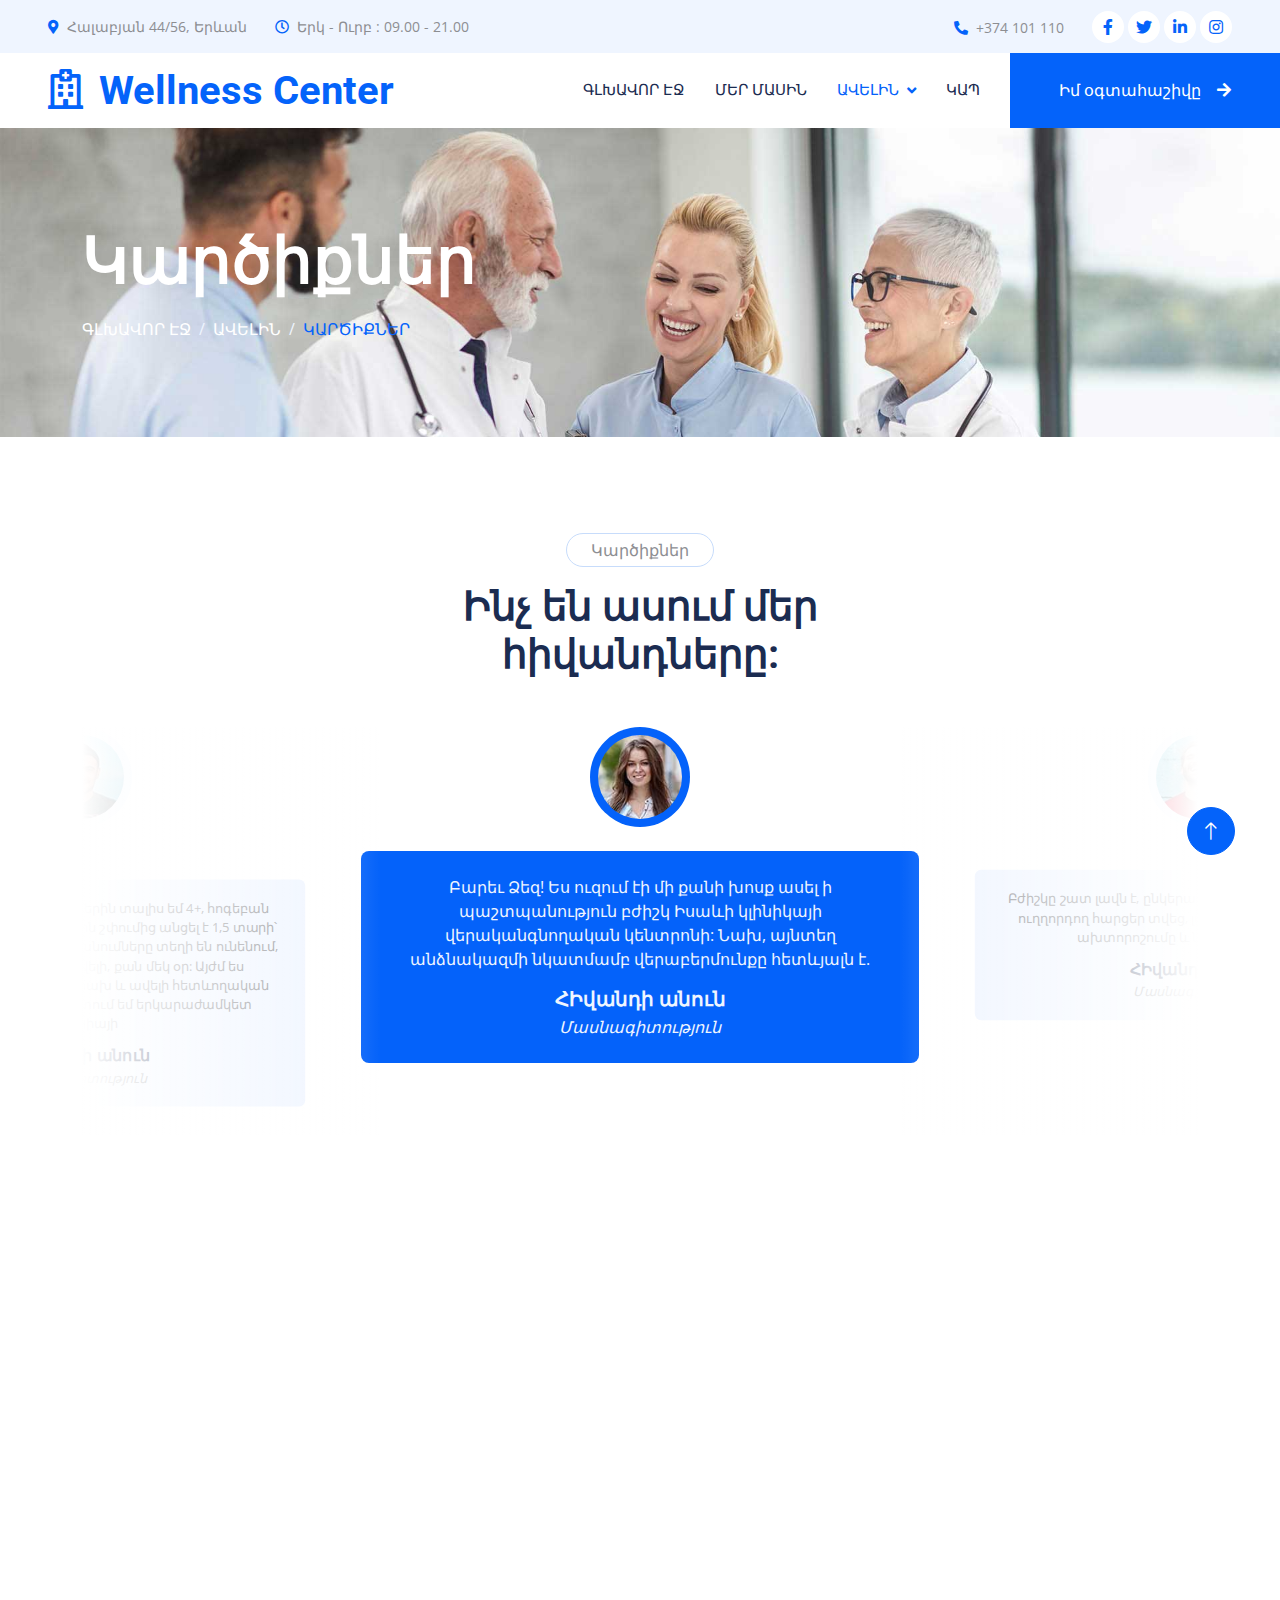
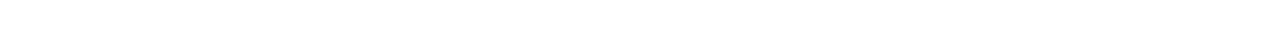
<file: testimonial.html>
<!DOCTYPE html>
<html lang="en">

<head>
    <meta charset="utf-8">
    <title>Wellness Center</title>
    <meta content="width=device-width, initial-scale=1.0" name="viewport">
    <meta content="" name="keywords">
    <meta content="" name="description">

    <!-- Favicon -->
    <link href="img/favicon.ico" rel="icon">

    <!-- Google Web Fonts -->
    <link rel="preconnect" href="https://fonts.googleapis.com">
    <link rel="preconnect" href="https://fonts.gstatic.com" crossorigin>
    <link href="https://fonts.googleapis.com/css2?family=Open+Sans:wght@400;500&family=Roboto:wght@500;700;900&display=swap" rel="stylesheet"> 

    <!-- Icon Font Stylesheet -->
    <link href="https://cdnjs.cloudflare.com/ajax/libs/font-awesome/5.10.0/css/all.min.css" rel="stylesheet">
    <link href="https://cdn.jsdelivr.net/npm/bootstrap-icons@1.4.1/font/bootstrap-icons.css" rel="stylesheet">

    <!-- Libraries Stylesheet -->
    <link href="lib/animate/animate.min.css" rel="stylesheet">
    <link href="lib/owlcarousel/assets/owl.carousel.min.css" rel="stylesheet">
    <link href="lib/tempusdominus/css/tempusdominus-bootstrap-4.min.css" rel="stylesheet" />

    <!-- Customized Bootstrap Stylesheet -->
    <link href="css/bootstrap.min.css" rel="stylesheet">

    <!-- Template Stylesheet -->
    <link href="css/style.css" rel="stylesheet">
</head>

<body>
    <!-- Spinner Start -->
    <div id="spinner" class="show bg-white position-fixed translate-middle w-100 vh-100 top-50 start-50 d-flex align-items-center justify-content-center">
        <div class="spinner-grow text-primary" style="width: 3rem; height: 3rem;" role="status">
            <span class="sr-only">Loading...</span>
        </div>
    </div>
    <!-- Spinner End -->


    <!-- Topbar Start -->
    <div class="container-fluid bg-light p-0 wow fadeIn" data-wow-delay="0.1s">
        <div class="row gx-0 d-none d-lg-flex">
            <div class="col-lg-7 px-5 text-start">
                <div class="h-100 d-inline-flex align-items-center py-3 me-4">
                    <small class="fa fa-map-marker-alt text-primary me-2"></small>
                    <small>Հալաբյան 44/56, Երևան </small>
                </div>
                <div class="h-100 d-inline-flex align-items-center py-3">
                    <small class="far fa-clock text-primary me-2"></small>
                    <small>Երկ - Ուրբ : 09.00  - 21.00 </small>
                </div>
            </div>
            <div class="col-lg-5 px-5 text-end">
                <div class="h-100 d-inline-flex align-items-center py-3 me-4">  
                    <small class="fa fa-phone-alt text-primary me-2"></small>
                    <small>+374 101 110</small>
                </div>
                <div class="h-100 d-inline-flex align-items-center">
                    <a class="btn btn-sm-square rounded-circle bg-white text-primary me-1" href=""><i class="fab fa-facebook-f"></i></a>
                    <a class="btn btn-sm-square rounded-circle bg-white text-primary me-1" href=""><i class="fab fa-twitter"></i></a>
                    <a class="btn btn-sm-square rounded-circle bg-white text-primary me-1" href=""><i class="fab fa-linkedin-in"></i></a>
                    <a class="btn btn-sm-square rounded-circle bg-white text-primary me-0" href=""><i class="fab fa-instagram"></i></a>
                </div>
            </div>
        </div>
    </div>
    <!-- Topbar End -->


    <!-- Navbar Start -->
    <nav class="navbar navbar-expand-lg bg-white navbar-light sticky-top p-0 wow fadeIn" data-wow-delay="0.1s">
        <a href="index.html" class="navbar-brand d-flex align-items-center px-4 px-lg-5">
            <h1 class="m-0 text-primary"><i class="far fa-hospital me-3"></i>Wellness Center</h1>
        </a>
        <button type="button" class="navbar-toggler me-4" data-bs-toggle="collapse" data-bs-target="#navbarCollapse">
            <span class="navbar-toggler-icon"></span>
        </button>
        <div class="collapse navbar-collapse" id="navbarCollapse">
            <div class="navbar-nav ms-auto p-4 p-lg-0">
                <a href="index.html" class="nav-item nav-link ">Գլխավոր էջ</a>
                <a href="about.html" class="nav-item nav-link ">Մեր մասին</a>
                <div class="nav-item dropdown">
                    <a href="#" class="nav-link dropdown-toggle active" data-bs-toggle="dropdown">Ավելին</a>
                    <div class="dropdown-menu rounded-0 rounded-bottom m-0">
                        <a href="feature.html" class="dropdown-item">Նկարագրություն</a>
                        <a href="team.html" class="dropdown-item ">Մեր բժիշկները</a>
                        <a href="appointment.html" class="dropdown-item">Հերթագրում</a>
                        <a href="testimonial.html" class="dropdown-item active">Կարծիքներ</a>
                        <a href="404.html" class="dropdown-item">404 էջ</a>
                       
                    </div>
                </div>
                <a href="contact.html" class="nav-item nav-link">Կապ</a>
            </div>
            <a href="account.php" class="btn btn-primary rounded-0 py-4 px-lg-5 d-none d-lg-block">Իմ օգտահաշիվը<i class="fa fa-arrow-right ms-3"></i></a>
        </div>
    </nav>
    <!-- Navbar End -->


    <!-- Page Header Start -->
    <div class="container-fluid page-header py-5 mb-5 wow fadeIn" data-wow-delay="0.1s">
        <div class="container py-5">
            <h1 class="display-3 text-white mb-3 animated slideInDown">Կարծիքներ</h1>
            <nav aria-label="breadcrumb animated slideInDown">
                <ol class="breadcrumb text-uppercase mb-0">
                    <li class="breadcrumb-item"><a class="text-white" href="#">Գլխավոր էջ</a></li>
                    <li class="breadcrumb-item"><a class="text-white" href="#">Ավելին</a></li>
                    <li class="breadcrumb-item text-primary active" aria-current="page">Կարծիքներ</li>
                </ol>
            </nav>
        </div>
    </div>
    <!-- Page Header End -->


    <!-- Testimonial Start -->
    <div class="container-xxl py-5">
        <div class="container">
            <div class="text-center mx-auto mb-5 wow fadeInUp" data-wow-delay="0.1s" style="max-width: 600px;">
                <p class="d-inline-block border rounded-pill py-1 px-4">Կարծիքներ</p>
                <h1>Ինչ են ասում մեր հիվանդները:</h1>
            </div>
            <div class="owl-carousel testimonial-carousel wow fadeInUp" data-wow-delay="0.1s">
                <div class="testimonial-item text-center">
                    <img class="img-fluid bg-light rounded-circle p-2 mx-auto mb-4" src="img/testimonial-1.jpg" style="width: 100px; height: 100px;">
                    <div class="testimonial-text rounded text-center p-4">
                        <p>Բարեւ Ձեզ! Ես ուզում էի մի քանի խոսք ասել ի պաշտպանություն բժիշկ Իսաևի կլինիկայի վերականգնողական կենտրոնի: Նախ, այնտեղ անձնակազմի նկատմամբ վերաբերմունքը հետևյալն է.</p>
                        <h5 class="mb-1">ՀԻվանդի անուն</h5>
                        <span class="fst-italic">Մասնագիտություն</span>
                    </div>
                </div>
                <div class="testimonial-item text-center">
                    <img class="img-fluid bg-light rounded-circle p-2 mx-auto mb-4" src="img/testimonial-2.jpg" style="width: 100px; height: 100px;">
                    <div class="testimonial-text rounded text-center p-4">
                        <p>Բժիշկը շատ լավն է, ընկերասեր և պրոֆեսիոնալ։ Նա ինձ ուղղորդող հարցեր տվեց, լսեց,
                            հանգիստ բացատրել է ախտորոշումը և նշանակել բուժում։</p>
                        <h5 class="mb-1">ՀԻվանդի անուն</h5>
                        <span class="fst-italic">Մասնագիտություն</span>
                    </div>
                </div>
                <div class="testimonial-item text-center">
                    <img class="img-fluid bg-light rounded-circle p-2 mx-auto mb-4" src="img/testimonial-3.jpg" style="width: 100px; height: 100px;">
                    <div class="testimonial-text rounded text-center p-4">
                        <p>Հաճելի կլինիկա. Նարկոլոգներին տալիս եմ 4+, հոգեբան Անաստասիային՝ 5։ Իմ առաջին շփումից անցել է 1,5 տարի՝ ապրում եմ։
                            լավ կյանք. Խափանումները տեղի են ունենում, բայց հազվադեպ և ոչ ավելի, քան մեկ օր: Այժմ ես նախատեսում եմ ավելի հաճախ և ավելի հետևողական այցելել հոգեբանի` հավատում եմ երկարաժամկետ ռեմիսիայի</p>
                        <h5 class="mb-1">ՀԻվանդի անուն</h5>
                        <span class="fst-italic">Մասնագիտություն</span>
                    </div>
                </div>
            </div>
        </div>
    </div>
    <!-- Testimonial End -->
        

    <!-- Footer Start -->
    <div class="container-fluid bg-dark text-light footer mt-5 pt-5 wow fadeIn" data-wow-delay="0.1s">
        <div class="container py-5">
            <div class="row g-5">
                <div class="col-lg-3 col-md-6">
                    <h5 class="text-light mb-4">Հասցե</h5>
                    <p class="mb-2"><i class="fa fa-map-marker-alt me-3"></i> Հալաբյան 44/56, Երևան</p>
                    <p class="mb-2"><i class="fa fa-phone-alt me-3"></i>+374 101 010</p>
                    <p class="mb-2"><i class="fa fa-envelope me-3"></i>info@WellnessCenter.com</p>
                    <div class="d-flex pt-2">
                        <a class="btn btn-outline-light btn-social rounded-circle" href=""><i class="fab fa-twitter"></i></a>
                        <a class="btn btn-outline-light btn-social rounded-circle" href=""><i class="fab fa-facebook-f"></i></a>
                        <a class="btn btn-outline-light btn-social rounded-circle" href=""><i class="fab fa-youtube"></i></a>
                        <a class="btn btn-outline-light btn-social rounded-circle" href=""><i class="fab fa-linkedin-in"></i></a>
                    </div>
                </div>
                <div class="col-lg-3 col-md-6">
                    <h5 class="text-light mb-4">Ծառայություն</h5>
                    <a class="btn btn-link" href="">Սրտաբանություն</a>
                    <a class="btn btn-link" href="">Ատամնաբուժություն</a>
                    <a class="btn btn-link" href="">Նյարդաբանություն</a>
                    <a class="btn btn-link" href="">Օրթոպեդիա</a>
                    <a class="btn btn-link" href="">Լաբորատորիա</a>
                </div>
                <div class="col-lg-3 col-md-6">
                    <h5 class="text-light mb-4">Արագ հղումներ</h5>
                    <a class="btn btn-link" href="">Մեր մասին</a>
                    <a class="btn btn-link" href="">Կապ</a>
                    <a class="btn btn-link" href="">Մեր ծառայությունները</a>
                    <a class="btn btn-link" href="">Պայմաններ և դրույթներ</a>
                    <a class="btn btn-link" href="">Աջակցություն</a>
                </div>
                <div class="col-lg-3 col-md-6">
                    <h5 class="text-light mb-4">Տեղեկագիր</h5>
                    <p>Նոր Տարվան ընդառաջ, մեծ զեղչեր</p>
                    <div class="position-relative mx-auto" style="max-width: 400px;">
                        <a href="php/register.php"><button type="button" class="btn btn-primary py-2 position-absolute top-0 end-0 mt-2 me-2" id="signup">Գրանցվել հիմա</button></a>
                    </div>
                </div>
            </div>
        </div>
        <div class="container">
            <div class="copyright">
                <div class="row">
                    <div class="col-md-6 text-center text-md-start mb-3 mb-md-0">
                        &copy; <a class="border-bottom" href="#">Wellness Center</a>, Բոլոր իրավունքները պաշտպանված են.
                    </div>
                    
                </div>
            </div>
        </div>
    </div>
    <!-- Footer End -->


    <!-- Back to Top -->
    <a href="#" class="btn btn-lg btn-primary btn-lg-square rounded-circle back-to-top"><i class="bi bi-arrow-up"></i></a>


    <!-- JavaScript Libraries -->
    <script src="https://code.jquery.com/jquery-3.4.1.min.js"></script>
    <script src="https://cdn.jsdelivr.net/npm/bootstrap@5.0.0/dist/js/bootstrap.bundle.min.js"></script>
    <script src="lib/wow/wow.min.js"></script>
    <script src="lib/easing/easing.min.js"></script>
    <script src="lib/waypoints/waypoints.min.js"></script>
    <script src="lib/counterup/counterup.min.js"></script>
    <script src="lib/owlcarousel/owl.carousel.min.js"></script>
    <script src="lib/tempusdominus/js/moment.min.js"></script>
    <script src="lib/tempusdominus/js/moment-timezone.min.js"></script>
    <script src="lib/tempusdominus/js/tempusdominus-bootstrap-4.min.js"></script>

    <!-- Template Javascript -->
    <script src="js/main.js"></script>
</body>

</html>
</file>
<file: css/style.css>
/********** Template CSS **********/
:root {
  --primary: #0462fa;
  --light: #EFF5FF;
  --dark: #1B2C51;
}

.fw-medium {
  font-weight: 500 !important;
}

.fw-bold {
  font-weight: 700 !important;
}

.fw-black {
  font-weight: 900 !important;
}

.back-to-top {
  position: fixed;
  display: none;
  right: 45px;
  bottom: 45px;
  z-index: 99;
}


/*** Spinner ***/
#spinner {
  opacity: 0;
  visibility: hidden;
  transition: opacity .5s ease-out, visibility 0s linear .5s;
  z-index: 99999;
}

#spinner.show {
  transition: opacity .5s ease-out, visibility 0s linear 0s;
  visibility: visible;
  opacity: 1;
}


/*** Button ***/
.btn {
  font-weight: 500;
  transition: .5s;
}

.btn.btn-primary,
.btn.btn-secondary {
  color: #FFFFFF;
}

.btn-square {
  width: 38px;
  height: 38px;
}

.btn-sm-square {
  width: 32px;
  height: 32px;
}

.btn-lg-square {
  width: 48px;
  height: 48px;
}

.btn-square,
.btn-sm-square,
.btn-lg-square {
  padding: 0;
  display: flex;
  align-items: center;
  justify-content: center;
  font-weight: normal;
}


/*** Navbar ***/
.navbar .dropdown-toggle::after {
  border: none;
  content: "\f107";
  font-family: "Font Awesome 5 Free";
  font-weight: 900;
  vertical-align: middle;
  margin-left: 8px;
}

.navbar .navbar-nav .nav-link {
  margin-right: 30px;
  padding: 25px 0;
  color: #FFFFFF;
  font-size: 15px;
  font-weight: 500;
  text-transform: uppercase;
  outline: none;
}

.navbar .navbar-nav .nav-link:hover,
.navbar .navbar-nav .nav-link.active {
  color: var(--primary);
}

@media (max-width: 991.98px) {
  .navbar .navbar-nav .nav-link  {
      margin-right: 0;
      padding: 10px 0;
  }

  .navbar .navbar-nav {
      border-top: 1px solid #EEEEEE;
  }
}

.navbar .navbar-brand,
.navbar a.btn {
  height: 75px;
}

.navbar .navbar-nav .nav-link {
  color: var(--dark);
  font-weight: 500;
}

.navbar.sticky-top {
  top: -100px;
  transition: .5s;
}

@media (min-width: 992px) {
  .navbar .nav-item .dropdown-menu {
      display: block;
      border: none;
      margin-top: 0;
      top: 150%;
      opacity: 0;
      visibility: hidden;
      transition: .5s;
  }

  .navbar .nav-item:hover .dropdown-menu {
      top: 100%;
      visibility: visible;
      transition: .5s;
      opacity: 1;
  }
}


/*** Header ***/
.header-carousel .owl-carousel-text {
  position: absolute;
  width: 100%;
  height: 100%;
  padding: 3rem;
  top: 0;
  left: 0;
  display: flex;
  align-items: center;
  justify-content: center;
  text-shadow: 0 0 30px rgba(0, 0, 0, .1);
}

.header-carousel .owl-nav {
  position: absolute;
  width: 200px;
  height: 45px;
  bottom: 30px;
  left: 50%;
  transform: translateX(-50%);
  display: flex;
  justify-content: space-between;
}

.header-carousel .owl-nav .owl-prev,
.header-carousel .owl-nav .owl-next {
  width: 45px;
  height: 45px;
  display: flex;
  align-items: center;
  justify-content: center;
  color: #FFFFFF;
  background: transparent;
  border: 1px solid #FFFFFF;
  border-radius: 45px;
  font-size: 22px;
  transition: .5s;
}

.header-carousel .owl-nav .owl-prev:hover,
.header-carousel .owl-nav .owl-next:hover {
  background: var(--primary);
  border-color: var(--primary);
}

.header-carousel .owl-dots {
  position: absolute;
  height: 45px;
  bottom: 30px;
  left: 50%;
  transform: translateX(-50%);
  display: flex;
  align-items: center;
  justify-content: center;
}

.header-carousel .owl-dot {
  position: relative;
  display: inline-block;
  margin: 0 5px;
  width: 15px;
  height: 15px;
  background: transparent;
  border: 1px solid #FFFFFF;
  border-radius: 15px;
  transition: .5s;
}

.header-carousel .owl-dot::after {
  position: absolute;
  content: "";
  width: 5px;
  height: 5px;
  top: 4px;
  left: 4px;
  background: #FFFFFF;
  border-radius: 5px;
}

.header-carousel .owl-dot.active {
  background: var(--primary);
  border-color: var(--primary);
}

.page-header {
  background: url(../img/header-page.jpg) top center no-repeat;
  background-size: cover;
  text-shadow: 0 0 30px rgba(0, 0, 0, .1);
}

.breadcrumb-item + .breadcrumb-item::before {
  color: var(--light);
}


/*** Service ***/
.service-item {
  transition: .5s;
}

.service-item:hover {
  margin-top: -10px;
  box-shadow: 0 .5rem 1.5rem rgba(0, 0, 0, .08);
}

.service-item .btn {
  width: 40px;
  height: 40px;
  display: inline-flex;
  align-items: center;
  background: #FFFFFF;
  border-radius: 40px;
  white-space: nowrap;
  overflow: hidden;
  transition: .5s;
}

.service-item:hover .btn {
  width: 140px;
}


/*** Feature ***/
@media (min-width: 992px) {
  .container.feature {
      max-width: 100% !important;
  }

  .feature-text  {
      padding-left: calc(((100% - 960px) / 2) + .75rem);
  }
}

@media (min-width: 1200px) {
  .feature-text  {
      padding-left: calc(((100% - 1140px) / 2) + .75rem);
  }
}

@media (min-width: 1400px) {
  .feature-text  {
      padding-left: calc(((100% - 1320px) / 2) + .75rem);
  }
}


/*** Team ***/
.team-item img {
  position: relative;
  top: 0;
  transition: .5s;
}

.team-item:hover img {
  top: -30px;
}

.team-item .team-text {
  position: relative;
  height: 100px;
  transition: .5s;
}

.team-item:hover .team-text {
  margin-top: -60px;
  height: 160px;
}

.team-item .team-text .team-social {
  opacity: 0;
  transition: .5s;
}

.team-item:hover .team-text .team-social {
  opacity: 1;
}

.team-item .team-social .btn {
  display: inline-flex;
  color: var(--primary);
  background: #FFFFFF;
  border-radius: 40px;
}

.team-item .team-social .btn:hover {
  color: #FFFFFF;
  background: var(--primary);
}


/*** Appointment ***/
.bootstrap-datetimepicker-widget.bottom {
  top: auto !important;
}

.bootstrap-datetimepicker-widget .table * {
  border-bottom-width: 0px;
}

.bootstrap-datetimepicker-widget .table th {
  font-weight: 500;
}

.bootstrap-datetimepicker-widget.dropdown-menu {
  padding: 10px;
  border-radius: 2px;
}

.bootstrap-datetimepicker-widget table td.active,
.bootstrap-datetimepicker-widget table td.active:hover {
  background: var(--primary);
}

.bootstrap-datetimepicker-widget table td.today::before {
  border-bottom-color: var(--primary);
}


/*** Testimonial ***/
.testimonial-carousel::before {
  position: absolute;
  content: "";
  top: 0;
  left: 0;
  height: 100%;
  width: 0;
  background: linear-gradient(to right, rgba(255, 255, 255, 1) 0%, rgba(255, 255, 255, 0) 100%);
  z-index: 1;
}

.testimonial-carousel::after {
  position: absolute;
  content: "";
  top: 0;
  right: 0;
  height: 100%;
  width: 0;
  background: linear-gradient(to left, rgba(255, 255, 255, 1) 0%, rgba(255, 255, 255, 0) 100%);
  z-index: 1;
}

@media (min-width: 768px) {
  .testimonial-carousel::before,
  .testimonial-carousel::after {
      width: 200px;
  }
}

@media (min-width: 992px) {
  .testimonial-carousel::before,
  .testimonial-carousel::after {
      width: 300px;
  }
}

.testimonial-carousel .owl-item .testimonial-text {
  background: var(--light);
  transform: scale(.8);
  transition: .5s;
}

.testimonial-carousel .owl-item.center .testimonial-text {
  background: var(--primary);
  transform: scale(1);
}

.testimonial-carousel .owl-item .testimonial-text *,
.testimonial-carousel .owl-item .testimonial-item img {
  transition: .5s;
}

.testimonial-carousel .owl-item.center .testimonial-text * {
  color: var(--light) !important;
}

.testimonial-carousel .owl-item.center .testimonial-item img {
  background: var(--primary) !important;
} 

.testimonial-carousel .owl-nav {
  position: absolute;
  width: 350px;
  top: 15px;
  left: 50%;
  transform: translateX(-50%);
  display: flex;
  justify-content: space-between;
  opacity: 0;
  transition: .5s;
  z-index: 1;
}

.testimonial-carousel:hover .owl-nav {
  width: 300px;
  opacity: 1;
}

.testimonial-carousel .owl-nav .owl-prev,
.testimonial-carousel .owl-nav .owl-next {
  position: relative;
  color: var(--primary);
  font-size: 45px;
  transition: .5s;
}

.testimonial-carousel .owl-nav .owl-prev:hover,
.testimonial-carousel .owl-nav .owl-next:hover {
  color: var(--dark);
}


/*** Footer ***/
.footer .btn.btn-social {
  margin-right: 5px;
  width: 35px;
  height: 35px;
  display: flex;
  align-items: center;
  justify-content: center;
  color: var(--light);
  border: 1px solid #FFFFFF;
  transition: .3s;
}

.footer .btn.btn-social:hover {
  color: var(--primary);
}

.footer .btn.btn-link {
  display: block;
  margin-bottom: 5px;
  padding: 0;
  text-align: left;
  color: #FFFFFF;
  font-size: 15px;
  font-weight: normal;
  text-transform: capitalize;
  transition: .3s;
}

.footer .btn.btn-link::before {
  position: relative;
  content: "\f105";
  font-family: "Font Awesome 5 Free";
  font-weight: 900;
  margin-right: 10px;
}

.footer .btn.btn-link:hover {
  color: var(--primary);
  letter-spacing: 1px;
  box-shadow: none;
}

.footer .copyright {
  padding: 25px 0;
  font-size: 15px;
  border-top: 1px solid rgba(256, 256, 256, .1);
}

.footer .copyright a {
  color: var(--light);
}

.footer .copyright a:hover {
  color: var(--primary);
}
</file>
